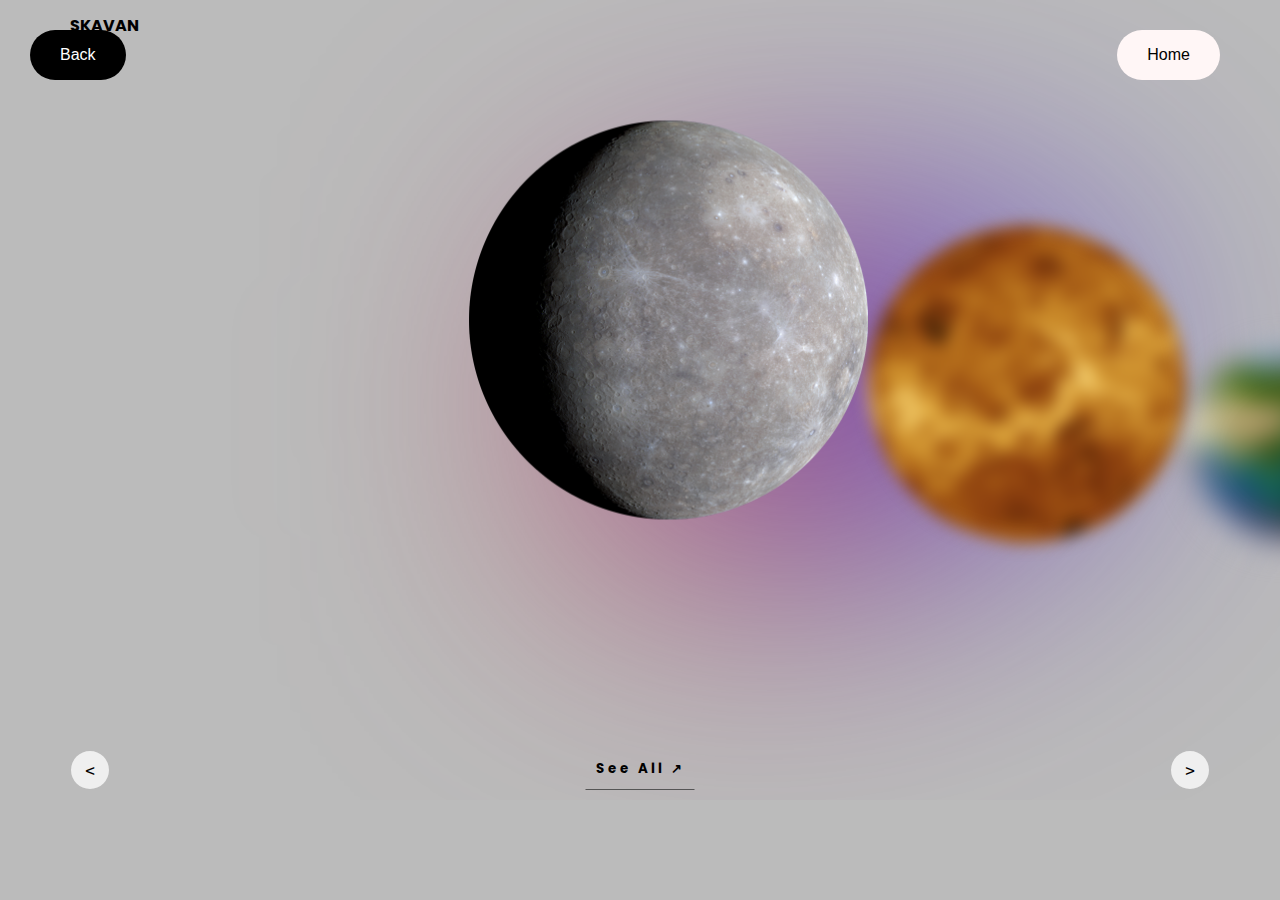
<file: index.html>
<!DOCTYPE html>
<html lang="en">
<head>
    <meta charset="UTF-8">
    <meta name="viewport" content="width=device-width, initial-scale=1.0">
    <title>Document</title>
    <link rel="stylesheet" href="index.css">
</head>
<body>
    
<header>
    <div class="logo">SKAVAN</div>
    
</header>
    <div class="carousel">
        <div class="list">
            <div class="item">
                <img src="Planet_image/pluto.png">
                <div class="introduce">
                    <div class="title">DWARF PLANET</div>
                    <div class="topic">PLUTO</div>
                    <div class="des">
                        Pluto, once considered the ninth and most distant planet from the sun, is now the largest known dwarf planet in the solar systm.
                    </div>
                    <button class="seeMore">SEE MORE &#8599</button>
                </div>
                <div class="detail">
                    <div class="title">PLUTO</div>
                    <div class="des">
                        Pluto, once the ninth planet, is now classified as a dwarf planet. This icy world, smaller than Earth’s Moon, orbits the Sun in the distant Kuiper Belt. Its surface is a frozen landscape, and it has a thin atmosphere that can freeze and fall as snow. ❄️🔭
                    </div>
                    <div class="specifications">
                        <div>
                            <p>Diameter</p>
                            <p>Approx. 2,377 Km</p>
                        </div>
                        <div>
                            <p>Distance from Sun</p>
                            <p>5.9 billion Km</p>
                        </div>
                        <div>
                            <p>Gravity</p>
                            <p>0.62 m/s²</p>
                        </div>
                        <div>
                            <p>Orbital Period</p>
                            <p>248 Earth Years</p>
                        </div>
                        <div>
                            <p>Natural Moons</p>
                            <p>5</p>
                        </div>
                    </div>
                 
                </div>
            </div>

            <div class="item">
                <img src="Planet_image/mercury.png">
                <div class="introduce">
                    <div class="title">PLANET</div>
                    <div class="topic">MERCURY</div>
                    <div class="des">
                        The closest planet to the sun. It circles the sun faster than all the other planets, which is why Romans named it after their swift-footed messenger god.
                    </div>
                    <button class="seeMore">SEE MORE &#8599</button>
                </div>
                <div class="detail">
                    <div class="title">MERCURY</div>
                    <div class="des">
                        Mercury, the smallest planet in our solar system, is a rocky world closest to the Sun. Despite its proximity, it’s not the hottest planet. Its surface is marked by craters, and it has extreme temperature variations, from scorching days to freezing nights. Mercury has no moons or rings. 🌌
                    </div>
                    <div class="specifications">
                        <div>
                            <p>Diameter</p>
                            <p>Approx. 4,880 Km</p>
                        </div>
                        <div>
                            <p>Distance from Sun</p>
                            <p>57.9 Million Km</p>
                        </div>
                        <div>
                            <p>Gravity</p>
                            <p>3.7 m/s²</p>
                        </div>
                        <div>
                            <p>Orbital Period</p>
                            <p>88 Earth Days</p>
                        </div>
                        <div>
                            <p>Natural Moons</p>
                            <p>None</p>
                        </div>
                        <div>
                            <p>Indian Name</p>
                            <p>Budh</p>
                        </div>
                    </div>
                 
                </div>
            </div>  

            <div class="item">
                <img src="Planet_image/venus.png">
                <div class="introduce">
                    <div class="title">PLANET</div>
                    <div class="topic">VENUS</div>
                    <div class="des">
                        Named for the Roman goddess of love and beauty. In ancient times, Venus was often thought to be two different stars, the evening star and the morning star.
                    </div>
                    <button class="seeMore">SEE MORE &#8599</button>
                </div>
                <div class="detail">
                    <div class="title">VENUS</div>
                    <div class="des">
                        Venus, Earth’s fiery twin, dazzles as the brightest planet in our sky. Its thick, toxic atmosphere traps heat, making it the hottest planet. With surface temperatures hot enough to melt lead, Venus is a world of volcanic landscapes and perpetual clouds, shrouded in mystery and extreme conditions. 🌟🔥
                    </div>
                    <div class="specifications">
                        <div>
                            <p>Diameter</p>
                            <p>Approx. 12,104 Km</p>
                        </div>
                        <div>
                            <p>Distance from Sun</p>
                            <p>108 Million Km</p>
                        </div>
                        <div>
                            <p>Gravity</p>
                            <p>8.87 m/s²</p>
                        </div>
                        <div>
                            <p>Orbital Period</p>
                            <p>225 Earth Days</p>
                        </div>
                        <div>
                            <p>Natural Moons</p>
                            <p>None</p>
                        </div>
                        <div>
                            <p>Indian Name</p>
                            <p>Shukra</p>
                        </div>
                    </div>
                 
                </div>
            </div>

            <div class="item">
                <img src="Planet_image/earth.png">
                <div class="introduce">
                    <div class="title">PLANET</div>
                    <div class="topic">EARTH</div>
                    <div class="des">
                        Earth, our home. It is the only planet known to have an atmosphere containing free oxygen, oceans of liquid water on its surface, and, of course, life.
                    </div>
                    <button class="seeMore">SEE MORE &#8599</button>
                </div>
                <div class="detail">
                    <div class="title">EARTH</div>
                    <div class="des">
                        Imagine Earth as a cosmic oasis, a blue gem floating in the vastness of space. It’s a planet where water dances in rivers and oceans, air whispers through forests, and life thrives in countless forms. Earth is our shared home, a cradle of biodiversity and wonder. 🌍✨
                    </div>
                    <div class="specifications">
                        <div>
                            <p>Diameter</p>
                            <p>Approx. 12,742 Km</p>
                        </div>
                        <div>
                            <p>Distance from Sun</p>
                            <p>149.6 Million Km</p>
                        </div>
                        <div>
                            <p>Gravity</p>
                            <p>9.8 m/s²</p>
                        </div>
                        <div>
                            <p>Orbital Period</p>
                            <p>365.25 Days</p>
                        </div>
                        <div>
                            <p>Natural Moons</p>
                            <p>1</p>
                        </div>
                        <div>
                            <p>Indian Name</p>
                            <p>Prithvi</p>
                        </div>
                    </div>
                 
                </div>
            </div>

            <div class="item">
                <img src="Planet_image/mars.png">
                <div class="introduce">
                    <div class="title">PLANET</div>
                    <div class="topic">MARS</div>
                    <div class="des">
                        Fourth planet from the Sun and the second smallest planet in the solar systm. Named after the Roman god of war often described as the “Red Planet”.
                    </div>
                    <button class="seeMore">SEE MORE &#8599</button>
                </div>
                <div class="detail">
                    <div class="title">MARS</div>
                    <div class="des">
                        Mars, the Red Planet, captivates with its rusty hue and intriguing history. Once warmer and wetter, it now boasts a barren landscape with towering volcanoes and deep canyons. Mars’ thin atmosphere and extreme temperatures challenge exploration, yet it remains a prime candidate for future human missions. 🔴🚀
                    </div>
                    <div class="specifications">
                        <div>
                            <p>Diameter</p>
                            <p>Approx. 6,779 Km</p>
                        </div>
                        <div>
                            <p>Distance from Sun</p>
                            <p>227.9 Million Km</p>
                        </div>
                        <div>
                            <p>Gravity</p>
                            <p>3.71 m/s²</p>
                        </div>
                        <div>
                            <p>Orbital Period</p>
                            <p>687 Earth Days</p>
                        </div>
                        <div>
                            <p>Natural Moons</p>
                            <p>2</p>
                        </div>
                        <div>
                            <p>Indian Name</p>
                            <p>Mangal</p>
                        </div>
                    </div>
                 
                </div>
            </div>

            <div class="item">
                <img src="Planet_image/jupiter.png">
                <div class="introduce">
                    <div class="title">PLANET</div>
                    <div class="topic">JUPITER</div>
                    <div class="des">
                        Jupiter is the largest planet in the solar systm. Fittingly, it was named after the king of the gods in Roman mythology.
                    </div>
                    <button class="seeMore">SEE MORE &#8599</button>
                </div>
                <div class="detail">
                    <div class="title">JUPITER</div>
                    <div class="des">
                        Jupiter, the giant of our solar system, is a swirling mass of gas and storms. Its Great Red Spot, a colossal storm, has raged for centuries. With over 75 moons and a powerful magnetic field, Jupiter’s immense size and dynamic atmosphere make it a fascinating celestial wonder. 🌌🌀
                    </div>
                    <div class="specifications">
                        <div>
                            <p>Diameter</p>
                            <p>Approx. 142,984 Km</p>
                        </div>
                        <div>
                            <p>Distance from Sun</p>
                            <p>778 Million Km</p>
                        </div>
                        <div>
                            <p>Gravity</p>
                            <p>24.79 m/s²</p>
                        </div>
                        <div>
                            <p>Orbital Period</p>
                            <p>11.86 Earth Years</p>
                        </div>
                        <div>
                            <p>Natural Moons</p>
                            <p>95</p>
                        </div>
                        <div>
                            <p>Indian Name</p>
                            <p>Brihaspati</p>
                        </div>
                    </div>
                 
                </div>
            </div>
            <div class="item">
                <img src="Planet_image/saturn.png">
                <div class="introduce">
                    <div class="title">PLANET</div>
                    <div class="topic">SATURN</div>
                    <div class="des">
                        Saturn is the sixth planet from the sun and the second largest planet in the solar systm. Saturn was the Roman name for Cronus, the lord of the Titans.
                    </div>
                    <button class="seeMore">SEE MORE &#8599</button>
                </div>
                <div class="detail">
                    <div class="title">SATURN</div>
                    <div class="des">
                        Saturn, the “Jewel of the Solar System,” mesmerizes with its stunning rings made of ice and rock. This gas giant, second in size only to Jupiter, has over 80 moons. Its rapid rotation flattens its poles, creating a unique shape. Saturn’s beauty and mystery continue to captivate astronomers. 🌌💫
                    </div>
                    <div class="specifications">
                        <div>
                            <p>Diameter</p>
                            <p>Approx. 120,500 Km</p>
                        </div>
                        <div>
                            <p>Distance from Sun</p>
                            <p>1.4 Billion Km</p>
                        </div>
                        <div>
                            <p>Gravity</p>
                            <p>10.44 m/s²</p>
                        </div>
                        <div>
                            <p>Orbital Period</p>
                            <p>29.4 Earth Years</p>
                        </div>
                        <div>
                            <p>Natural Moons</p>
                            <p>146</p>
                        </div>
                    </div>
                 
                </div>
            </div>
            <div class="item">
                <img src="Planet_image/uranus.png">
                <div class="introduce">
                    <div class="title">PLANET</div>
                    <div class="topic">URANUS</div>
                    <div class="des">
                        The first planet to be discovered by scientists. The planet is notable for its dramatic tilt, which causes its axis to point nearly directly at the sun.
                    </div>
                    <button class="seeMore">SEE MORE &#8599</button>
                </div>
                <div class="detail">
                    <div class="title">URANUS</div>
                    <div class="des">
                        Uranus, the tilted ice giant, spins on its side, creating extreme seasonal variations. Its blue-green hue comes from methane in its atmosphere. With faint rings and 27 moons, Uranus remains a mysterious world, largely unexplored since Voyager 2’s flyby in 1986. Its unique tilt and cold climate intrigue astronomers. 🌌🔭
                    </div>
                    <div class="specifications">
                        <div>
                            <p>Diameter</p>
                            <p>Approx. 50,724 Km</p>
                        </div>
                        <div>
                            <p>Distance from Sun</p>
                            <p>2.9 Billion Km</p>
                        </div>
                        <div>
                            <p>Gravity</p>
                            <p>8.69 m/s²</p>
                        </div>
                        <div>
                            <p>Orbital Period</p>
                            <p>84 Earth Years</p>
                        </div>
                        <div>
                            <p>Natural Moons</p>
                            <p>27</p>
                        </div>
                    </div>
                 
                </div>
            </div>
            <div class="item">
                <img src="Planet_image/neptune.png">
                <div class="introduce">
                    <div class="title">PLANET</div>
                    <div class="topic">NEPTUNE</div>
                    <div class="des">
                        Neptune, the distant blue giant, is cold, windy, and mysterious, with supersonic winds and a deep blue atmosphere. 
                    </div>
                    <button class="seeMore">SEE MORE &#8599</button>
                </div>
                <div class="detail">
                    <div class="title">NEPTUNE</div>
                    <div class="des">
                        Neptune, the enigmatic blue giant, dances on the edge of our solar system. Its deep azure hues hide fierce winds and swirling storms, creating a mesmerizing, otherworldly spectacle. This distant planet, with its supersonic winds and icy atmosphere, remains a captivating mystery in the cosmic ballet. 🌌🔵
                    </div>
                    <div class="specifications">
                        <div>
                            <p>Diameter</p>
                            <p>Approx. 49,528 Km</p>
                        </div>
                        <div>
                            <p>Distance from Sun</p>
                            <p>4.5 Billion Km</p>
                        </div>
                        <div>
                            <p>Gravity</p>
                            <p>11.15 m/s²</p>
                        </div>
                        <div>
                            <p>Orbital Period</p>
                            <p>165 Earth Years</p>
                        </div>
                        <div>
                            <p>Natural Moons</p>
                            <p>14</p>
                        </div>
                    </div>
                 
                </div>
            </div>
        </div>
        <div class="arrows">
            <button id="prev"><</button>
            <button id="next">></button>
            <button id="back">See All  &#8599</button>
        </div>
    </div>



    <script src="app.js"></script>
</body>
</html>
<a href="main.html"><button class="help-btn">Home</button></a>
<a href="html/system.html"><button class="back-btn">Back</button></a>
</file>
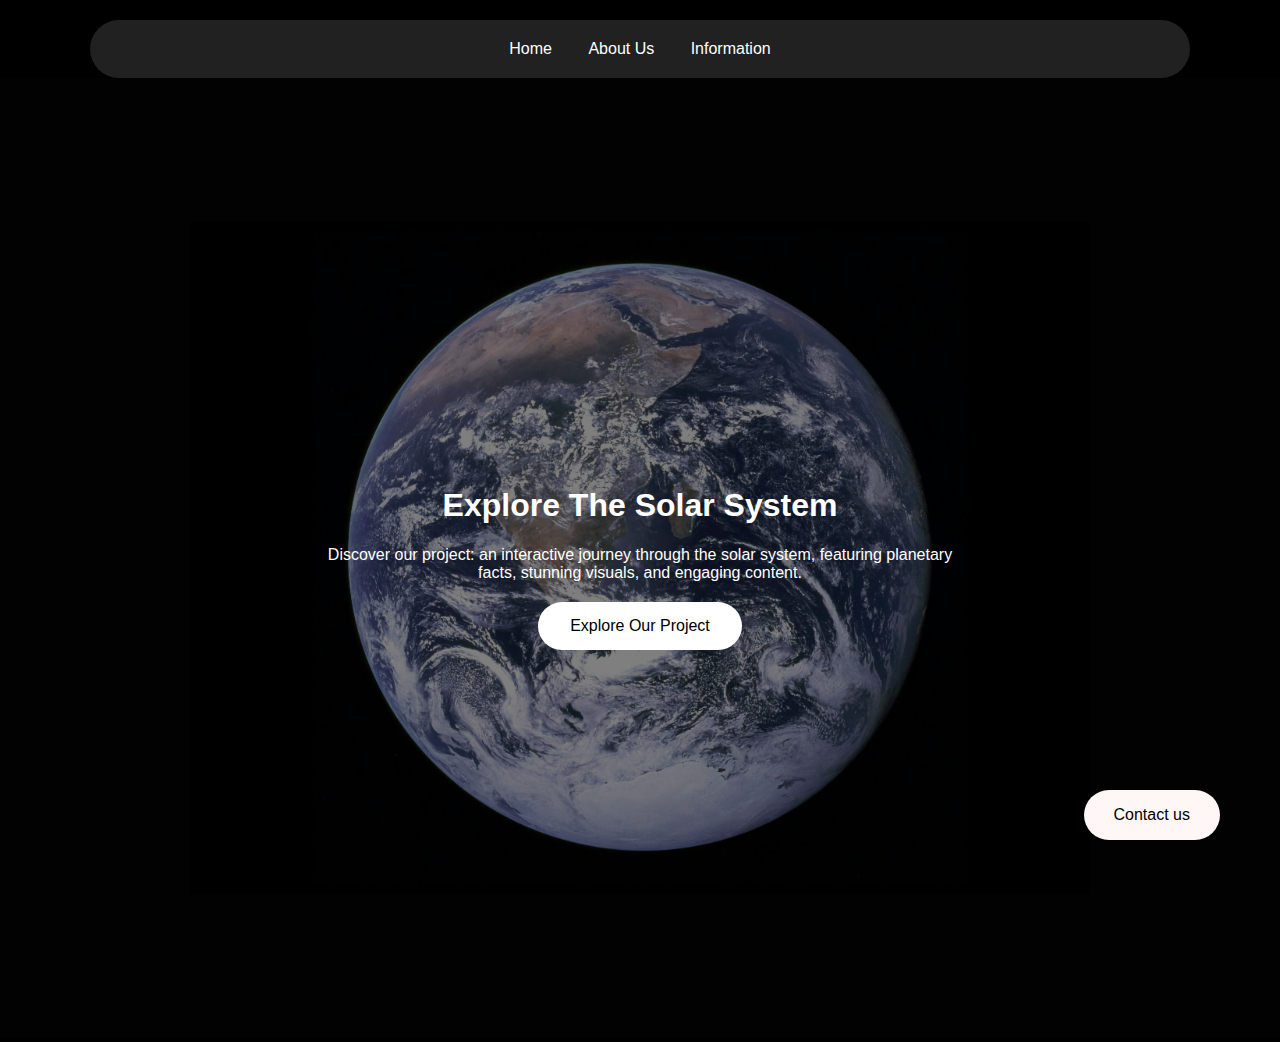
<file: main.html>
<!DOCTYPE html>
<html lang="en">
<head>
    <meta charset="UTF-8">
    <meta name="viewport" content="width=device-width, initial-scale=1.0">
    <title>Document</title>
    <link rel="stylesheet" href="main.css">
</head>
<body>
    <header>
        <nav>
            <ul>
                <li><a href="">Home</a></li>
                <li><a href="about_us.html">About Us</a></li>
                <li><a href="index.html">Information</a></li>
            </ul>
        </nav>
    </header>
    <div class="bg">
        <img src="Images/earthmain.jpg" alt="" class="bg-img">
        <div class="content">
            <h1>Explore The Solar System</h1>
            <p>Discover our project: an interactive journey through the solar system, featuring planetary facts, stunning visuals, and engaging content.</p>
            <a href="html/system.html"><button class="btn">Explore Our Project</button></a>
        </div>
    </div>
</body>
</html>

<a href="mailto:virgupta.co23d2@scet.ac.in"><button class="help-btn">Contact us</button></a>
</file>
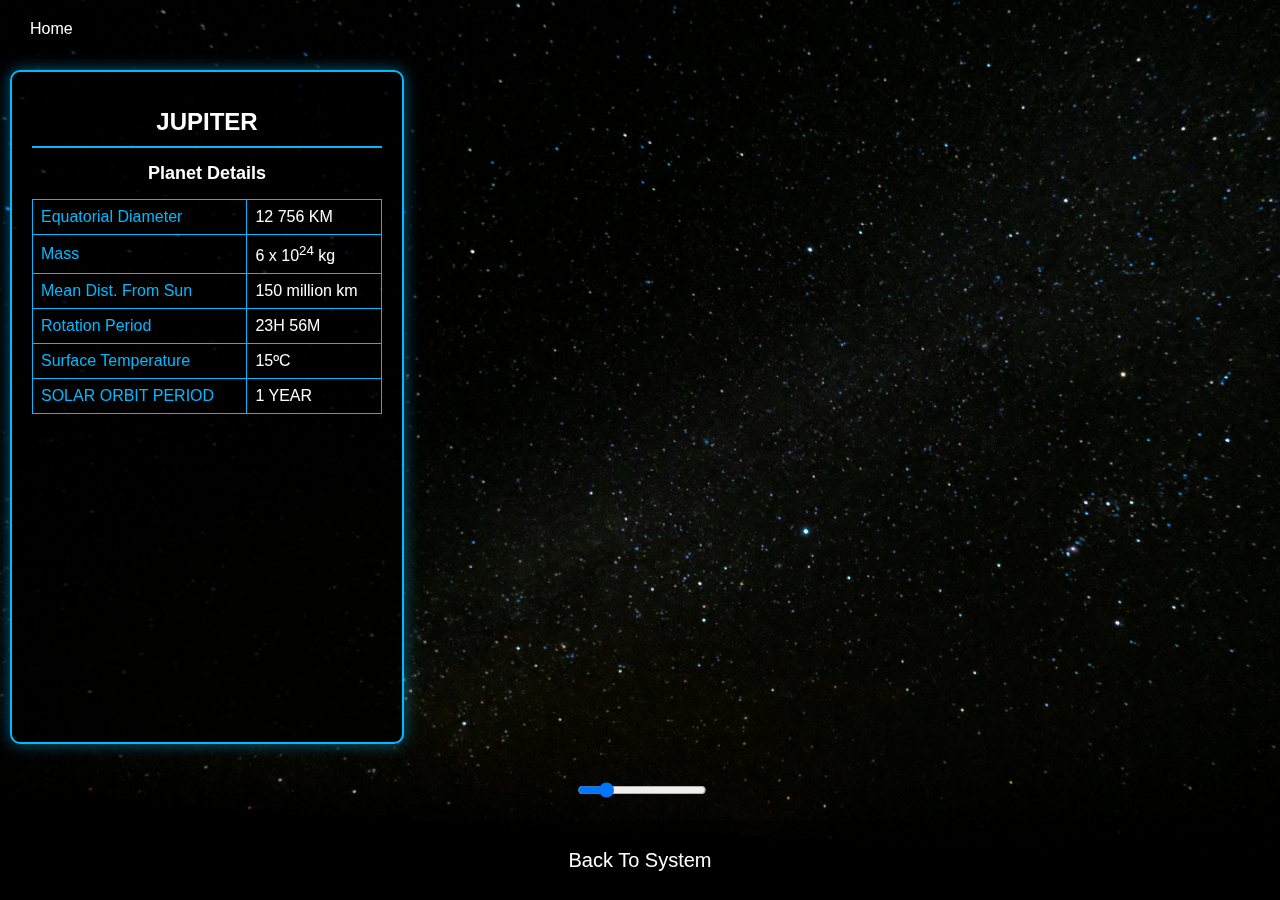
<file: html/earth.html>
<!DOCTYPE html>
<html lang="en">

<head>
    <meta charset="UTF-8">
    <meta name="viewport" content="width=device-width, initial-scale=1.0">
    <title>Solar System Model</title>
    <style>
        html,
        body {
            margin: 0;
            padding: 0;
            height: 100%;
            width: 100%;
            background: url('../models/stars.jpg') no-repeat center center fixed;
            background-size: cover;
        }

        #container3D {
            position: absolute;
            top: 0;
            left: 0;
            width: 100%;
            height: 100%;
        }

        /* Futuristic card style */
        .card {
            position: fixed;
            top: 70px;
            /* Set below the Home button */
            left: 10px;
            /* Align to the left of the screen */
            width: 350px;
            background-color: rgba(0, 0, 0, 0.8);
            border: 2px solid #00baff;
            padding: 20px;
            border-radius: 10px;
            box-shadow: 0 0 15px rgba(0, 186, 255, 0.5);
            font-family: 'Arial', sans-serif;
            color: #fff;
            text-align: center;
            z-index: 99;
            height: 70%;
        }

        .card h1 {
            font-size: 24px;
            margin-bottom: 10px;
            border-bottom: 2px solid #00baff;
            padding-bottom: 10px;
            text-transform: uppercase;
        }

        .card h2 {
            font-size: 18px;
            margin-bottom: 15px;
        }

        .card table {
            width: 100%;
            border-collapse: collapse;
            margin-top: 10px;
        }

        .card table td {
            border: 1px solid #00baff;
            padding: 8px;
            text-align: left;
        }

        .card table td:first-child {
            color: #00baff;
        }

        /* Planet panel style */
        #planet-panel {
            position: fixed;
            bottom: 0;
            width: 100%;
            height: 80px;
            background-color: rgba(0, 0, 0, 0.5);
            display: flex;
            justify-content: center;
            align-items: center;
        }

        .planet-button {
            color: white;
            margin: 0 10px;
            background: transparent;
            border: none;
            cursor: pointer;
            font-size: 20px;
        }

        .open {
            transform: translateY(-80px);
            /* Example toggle behavior */
        }

        input[type="range"] {
            position: fixed;
            bottom: 100px;
            left: 50%;
            transform: translateX(-50%);
        }

        /* Home button styling */
        #toggle-panel {
            position: fixed;
            top: 10px;
            left: 10px;
            padding: 10px 20px;
            background-color: rgba(0, 0, 0, 0.7);
            color: white;
            border: none;
            border-radius: 5px;
            cursor: pointer;
            font-size: 16px;
            transition: background-color 0.3s ease, color 0.3s ease;
            /* Add transition */
        }

        #toggle-panel:hover {
            background-color: rgba(255, 255, 255, 0.8);
            color: black;
        }

        /* Modal styling */
        #modal {
            display: none;
            position: fixed;
            top: 50%;
            left: 50%;
            transform: translate(-50%, -50%);
            background-color: rgba(0, 0, 0, 0.8);
            padding: 20px;
            border-radius: 8px;
            z-index: 100;
        }

        #modal-image {
            width: 100%;
            height: auto;
        }
    </style>
</head>

<body>

    <div id="container3D"></div>

    <!-- Home button in top-left -->
    <a href="../index.html"><button id="toggle-panel">Home</button></a>

    <!-- Card with planetary details -->
    <div class="card">
        <h1>Jupiter</h1>
        <h2>Planet Details</h2>


        <table>
            <tr>
                <td>Equatorial Diameter</td>
                <td>12 756 KM</td>
            </tr>
            <tr>
                <td>Mass</td>
                <td>6 x 10<sup>24</sup> kg</td>
            </tr>
            <tr>
                <td>Mean Dist. From Sun</td>
                <td>150 million km</td>
            </tr>
            <tr>
                <td>Rotation Period</td>
                <td>23H 56M</td>
            </tr>
            <tr>
                <td>Surface Temperature</td>
                <td>15ºC</td>
            </tr>
            <tr>
                <td>SOLAR ORBIT PERIOD</td>
                <td>1 YEAR</td>
            </tr>
        </table>
    </div>

    <div id="planet-panel" class="slider-panel">
        <a href="system.html"><button class="planet-button" data-planet="mercury">Back To System</button></a>
    </div>

    <!-- <div id="modal">
        <span id="close-modal">&times;</span>
        <img id="modal-image" src="Images/earth.jpg" alt="Planet Image" />
    </div> -->

    <!-- Speed slider -->
    <input id="speedRange" type="range" min="0.1" max="5" step="0.1" value="1" />

    <script src="../js/earth.js" type="module"></script>
</body>

</html>
</file>
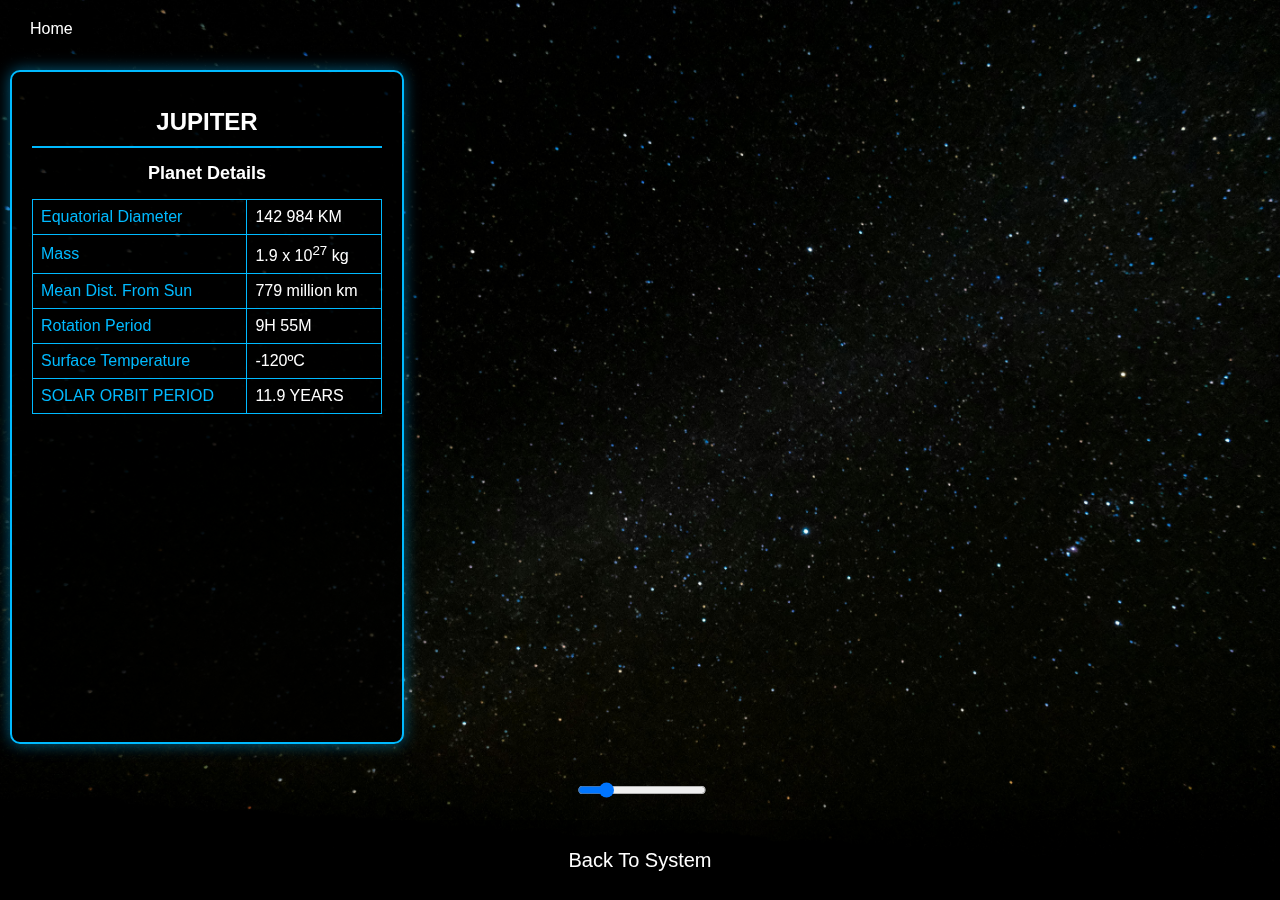
<file: html/jupiter.html>
<!DOCTYPE html>
<html lang="en">

<head>
    <meta charset="UTF-8">
    <meta name="viewport" content="width=device-width, initial-scale=1.0">
    <title>Solar System Model</title>
    <style>
        html,
        body {
            margin: 0;
            padding: 0;
            height: 100%;
            width: 100%;
            background: url('../models/stars.jpg') no-repeat center center fixed;
            background-size: cover;
        }

        #container3D {
            position: absolute;
            top: 0;
            left: 0;
            width: 100%;
            height: 100%;
        }

        /* Futuristic card style */
        .card {
            position: fixed;
            top: 70px;
            /* Set below the Home button */
            left: 10px;
            /* Align to the left of the screen */
            width: 350px;
            background-color: rgba(0, 0, 0, 0.8);
            border: 2px solid #00baff;
            padding: 20px;
            border-radius: 10px;
            box-shadow: 0 0 15px rgba(0, 186, 255, 0.5);
            font-family: 'Arial', sans-serif;
            color: #fff;
            text-align: center;
            z-index: 99;
            height: 70%;
        }

        .card h1 {
            font-size: 24px;
            margin-bottom: 10px;
            border-bottom: 2px solid #00baff;
            padding-bottom: 10px;
            text-transform: uppercase;
        }

        .card h2 {
            font-size: 18px;
            margin-bottom: 15px;
        }

        .card table {
            width: 100%;
            border-collapse: collapse;
            margin-top: 10px;
        }

        .card table td {
            border: 1px solid #00baff;
            padding: 8px;
            text-align: left;
        }

        .card table td:first-child {
            color: #00baff;
        }

        /* Planet panel style */
        #planet-panel {
            position: fixed;
            bottom: 0;
            width: 100%;
            height: 80px;
            background-color: rgba(0, 0, 0, 0.5);
            display: flex;
            justify-content: center;
            align-items: center;
        }

        .planet-button {
            color: white;
            margin: 0 10px;
            background: transparent;
            border: none;
            cursor: pointer;
            font-size: 20px;
        }

        .open {
            transform: translateY(-80px);
            /* Example toggle behavior */
        }

        input[type="range"] {
            position: fixed;
            bottom: 100px;
            left: 50%;
            transform: translateX(-50%);
        }

        /* Home button styling */
        #toggle-panel {
            position: fixed;
            top: 10px;
            left: 10px;
            padding: 10px 20px;
            background-color: rgba(0, 0, 0, 0.7);
            color: white;
            border: none;
            border-radius: 5px;
            cursor: pointer;
            font-size: 16px;
            transition: background-color 0.3s ease, color 0.3s ease;
            /* Add transition */
        }

        #toggle-panel:hover {
            background-color: rgba(255, 255, 255, 0.8);
            color: black;
        }

        /* Modal styling */
        #modal {
            display: none;
            position: fixed;
            top: 50%;
            left: 50%;
            transform: translate(-50%, -50%);
            background-color: rgba(0, 0, 0, 0.8);
            padding: 20px;
            border-radius: 8px;
            z-index: 100;
        }

        #modal-image {
            width: 100%;
            height: auto;
        }
    </style>
</head>

<body>

    <div id="container3D"></div>

    <!-- Home button in top-left -->
    <a href="../index.html"><button id="toggle-panel">Home</button></a>

    <!-- Card with planetary details -->
    <div class="card">
        <h1>Jupiter</h1>
        <h2>Planet Details</h2>


        <table>
            <tr>
                <td>Equatorial Diameter</td>
                <td>142 984 KM</td>
            </tr>
            <tr>
                <td>Mass</td>
                <td>1.9 x 10<sup>27</sup> kg</td>
            </tr>
            <tr>
                <td>Mean Dist. From Sun</td>
                <td>779 million km</td>
            </tr>
            <tr>
                <td>Rotation Period</td>
                <td>9H 55M</td>
            </tr>
            <tr>
                <td>Surface Temperature</td>
                <td>-120ºC</td>
            </tr>
            <tr>
                <td>SOLAR ORBIT PERIOD</td>
                <td>11.9 YEARS</td>
            </tr>
        </table>
    </div>

    <div id="planet-panel" class="slider-panel">
        <a href="system.html"><button class="planet-button" data-planet="mercury">Back To System</button></a>
    </div>

    <!-- <div id="modal">
        <span id="close-modal">&times;</span>
        <img id="modal-image" src="Images/earth.jpg" alt="Planet Image" />
    </div> -->

    <!-- Speed slider -->
    <input id="speedRange" type="range" min="0.1" max="5" step="0.1" value="1" />

    <script src="../js/jupiter.js" type="module"></script>
</body>

</html>
</file>
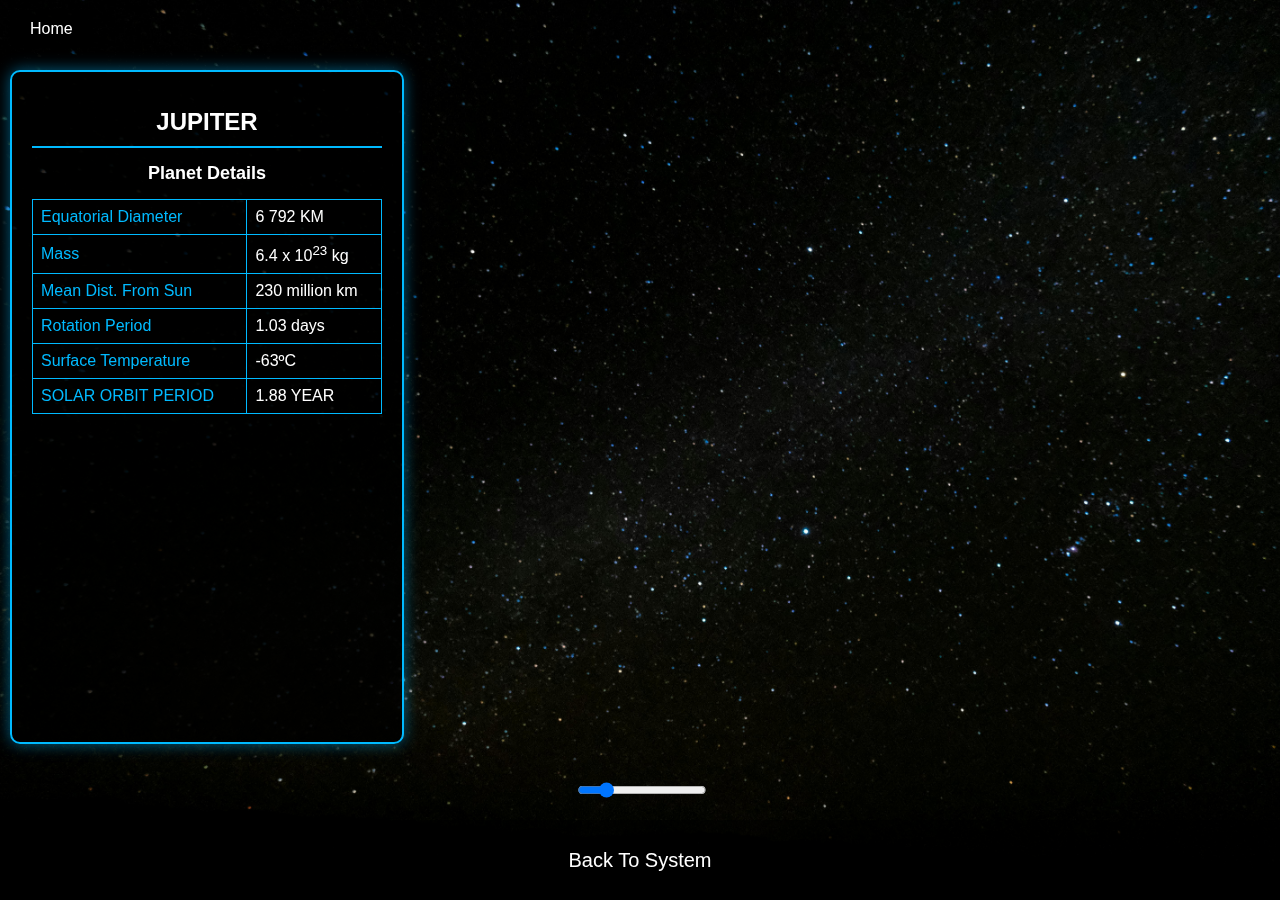
<file: html/mars.html>
<!DOCTYPE html>
<html lang="en">

<head>
    <meta charset="UTF-8">
    <meta name="viewport" content="width=device-width, initial-scale=1.0">
    <title>Solar System Model</title>
    <style>
        html,
        body {
            margin: 0;
            padding: 0;
            height: 100%;
            width: 100%;
            background: url('../models/stars.jpg') no-repeat center center fixed;
            background-size: cover;
        }

        #container3D {
            position: absolute;
            top: 0;
            left: 0;
            width: 100%;
            height: 100%;
        }

        /* Futuristic card style */
        .card {
            position: fixed;
            top: 70px;
            /* Set below the Home button */
            left: 10px;
            /* Align to the left of the screen */
            width: 350px;
            background-color: rgba(0, 0, 0, 0.8);
            border: 2px solid #00baff;
            padding: 20px;
            border-radius: 10px;
            box-shadow: 0 0 15px rgba(0, 186, 255, 0.5);
            font-family: 'Arial', sans-serif;
            color: #fff;
            text-align: center;
            z-index: 99;
            height: 70%;
        }

        .card h1 {
            font-size: 24px;
            margin-bottom: 10px;
            border-bottom: 2px solid #00baff;
            padding-bottom: 10px;
            text-transform: uppercase;
        }

        .card h2 {
            font-size: 18px;
            margin-bottom: 15px;
        }

        .card table {
            width: 100%;
            border-collapse: collapse;
            margin-top: 10px;
        }

        .card table td {
            border: 1px solid #00baff;
            padding: 8px;
            text-align: left;
        }

        .card table td:first-child {
            color: #00baff;
        }

        /* Planet panel style */
        #planet-panel {
            position: fixed;
            bottom: 0;
            width: 100%;
            height: 80px;
            background-color: rgba(0, 0, 0, 0.5);
            display: flex;
            justify-content: center;
            align-items: center;
        }

        .planet-button {
            color: white;
            margin: 0 10px;
            background: transparent;
            border: none;
            cursor: pointer;
            font-size: 20px;
        }

        .open {
            transform: translateY(-80px);
            /* Example toggle behavior */
        }

        input[type="range"] {
            position: fixed;
            bottom: 100px;
            left: 50%;
            transform: translateX(-50%);
        }

        /* Home button styling */
        #toggle-panel {
            position: fixed;
            top: 10px;
            left: 10px;
            padding: 10px 20px;
            background-color: rgba(0, 0, 0, 0.7);
            color: white;
            border: none;
            border-radius: 5px;
            cursor: pointer;
            font-size: 16px;
            transition: background-color 0.3s ease, color 0.3s ease;
            /* Add transition */
        }

        #toggle-panel:hover {
            background-color: rgba(255, 255, 255, 0.8);
            color: black;
        }

        /* Modal styling */
        #modal {
            display: none;
            position: fixed;
            top: 50%;
            left: 50%;
            transform: translate(-50%, -50%);
            background-color: rgba(0, 0, 0, 0.8);
            padding: 20px;
            border-radius: 8px;
            z-index: 100;
        }

        #modal-image {
            width: 100%;
            height: auto;
        }
    </style>
</head>

<body>

    <div id="container3D"></div>

    <!-- Home button in top-left -->
    <a href="../index.html"><button id="toggle-panel">Home</button></a>

    <!-- Card with planetary details -->
    <div class="card">
        <h1>Jupiter</h1>
        <h2>Planet Details</h2>


        <table>
            <tr>
                <td>Equatorial Diameter</td>
                <td>6 792 KM</td>
            </tr>
            <tr>
                <td>Mass</td>
                <td>6.4 x 10<sup>23</sup> kg</td>
            </tr>
            <tr>
                <td>Mean Dist. From Sun</td>
                <td>230 million km</td>
            </tr>
            <tr>
                <td>Rotation Period</td>
                <td>1.03 days</td>
            </tr>
            <tr>
                <td>Surface Temperature</td>
                <td>-63ºC</td>
            </tr>
            <tr>
                <td>SOLAR ORBIT PERIOD</td>
                <td>1.88 YEAR</td>
            </tr>
        </table>
    </div>

    <div id="planet-panel" class="slider-panel">
        <a href="system.html"><button class="planet-button" data-planet="mercury">Back To System</button></a>
    </div>

    <!-- <div id="modal">
        <span id="close-modal">&times;</span>
        <img id="modal-image" src="Images/earth.jpg" alt="Planet Image" />
    </div> -->

    <!-- Speed slider -->
    <input id="speedRange" type="range" min="0.1" max="5" step="0.1" value="1" />

    <script src="../js/mars.js" type="module"></script>
</body>

</html>
</file>
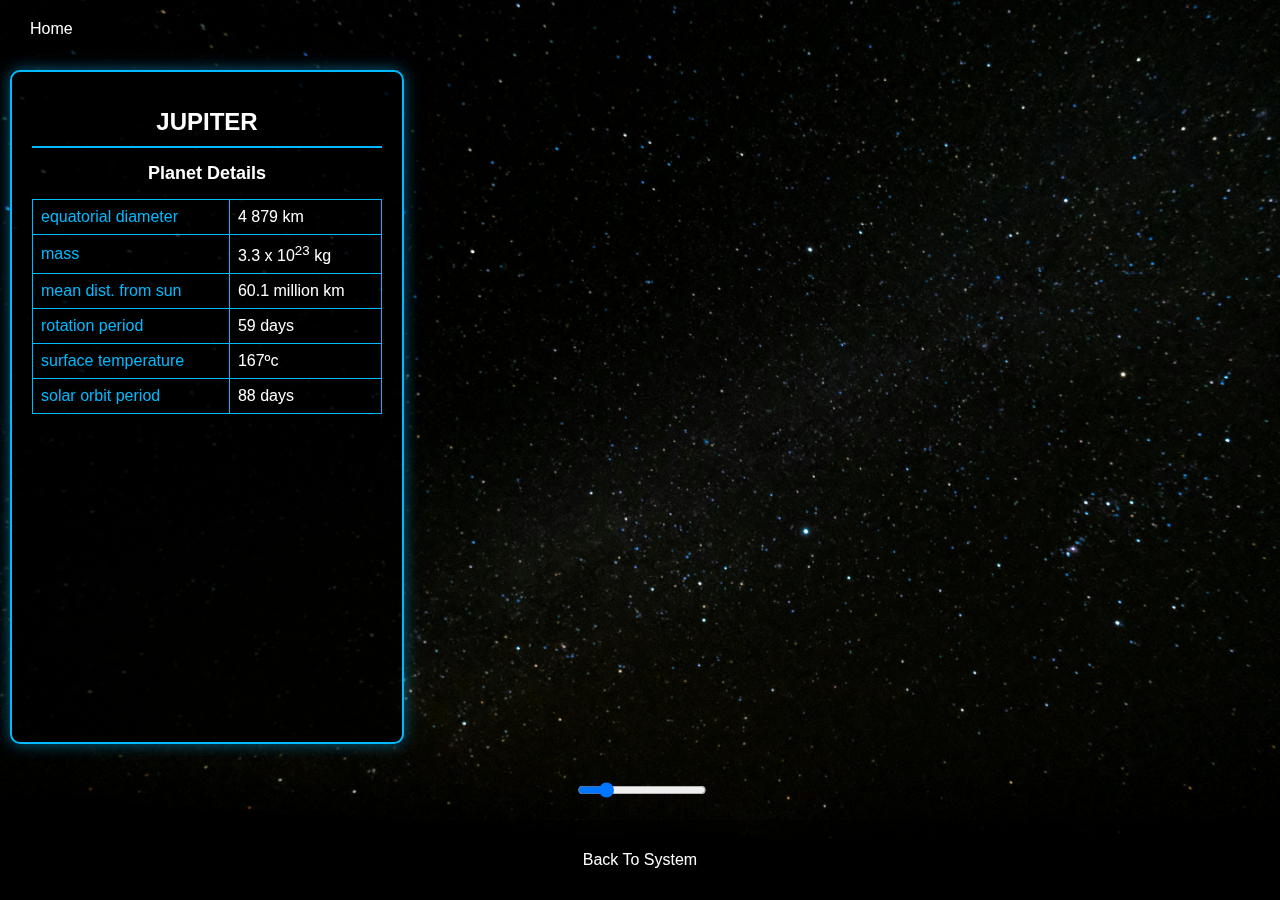
<file: html/mercury.html>
<!DOCTYPE html>
<html lang="en">

<head>
    <meta charset="UTF-8">
    <meta name="viewport" content="width=device-width, initial-scale=1.0">
    <title>Solar System Model</title>
    <style>
        html,
        body {
            margin: 0;
            padding: 0;
            height: 100%;
            width: 100%;
            background: url('../models/stars.jpg') no-repeat center center fixed;
            background-size: cover;
        }

        #container3D {
            position: absolute;
            top: 0;
            left: 0;
            width: 100%;
            height: 100%;
        }

        /* Futuristic card style */
        .card {
            position: fixed;
            top: 70px;
            /* Set below the Home button */
            left: 10px;
            /* Align to the left of the screen */
            width: 350px;
            background-color: rgba(0, 0, 0, 0.8);
            border: 2px solid #00baff;
            padding: 20px;
            border-radius: 10px;
            box-shadow: 0 0 15px rgba(0, 186, 255, 0.5);
            font-family: 'Arial', sans-serif;
            color: #fff;
            text-align: center;
            z-index: 99;
            height: 70%;
        }

        .card h1 {
            font-size: 24px;
            margin-bottom: 10px;
            border-bottom: 2px solid #00baff;
            padding-bottom: 10px;
            text-transform: uppercase;
        }

        .card h2 {
            font-size: 18px;
            margin-bottom: 15px;
        }

        .card table {
            width: 100%;
            border-collapse: collapse;
            margin-top: 10px;
        }

        .card table td {
            border: 1px solid #00baff;
            padding: 8px;
            text-align: left;
        }

        .card table td:first-child {
            color: #00baff;
        }

        /* Planet panel style */
        #planet-panel {
            position: fixed;
            bottom: 0;
            width: 100%;
            height: 80px;
            background-color: rgba(0, 0, 0, 0.5);
            display: flex;
            justify-content: center;
            align-items: center;
        }

        .planet-button {
            color: white;
            margin: 0 10px;
            background: transparent;
            border: none;
            cursor: pointer;
            font-size: 20px;
        }

        .open {
            transform: translateY(-80px);
            /* Example toggle behavior */
        }

        input[type="range"] {
            position: fixed;
            bottom: 100px;
            left: 50%;
            transform: translateX(-50%);
        }

        /* Home button styling */
        #toggle-panel {
            position: fixed;
            top: 10px;
            left: 10px;
            padding: 10px 20px;
            background-color: rgba(0, 0, 0, 0.7);
            color: white;
            border: none;
            border-radius: 5px;
            cursor: pointer;
            font-size: 16px;
            transition: background-color 0.3s ease, color 0.3s ease;
            /* Add transition */
        }

        #toggle-panel:hover {
            background-color: rgba(255, 255, 255, 0.8);
            color: black;
        }


        #dtls {
            padding: 10px 20px;
            background-color: rgba(0, 0, 0, 0.7);
            color: white;
            border: none;
            border-radius: 5px;
            cursor: pointer;
            font-size: 16px;
            transition: background-color 0.3s ease, color 0.3s ease;
        }

        #dtls:hover {
            background-color: rgba(255, 255, 255, 0.8);
            color: black;
        }

        /* Modal styling */
        #modal {
            display: none;
            position: fixed;
            top: 50%;
            left: 50%;
            transform: translate(-50%, -50%);
            background-color: rgba(0, 0, 0, 0.8);
            padding: 20px;
            border-radius: 8px;
            z-index: 100;
        }

        #modal-image {
            width: 100%;
            height: auto;
        }

        td {
            text-transform: lowercase;
        }
    </style>
</head>

<body>

    <div id="container3D"></div>

    <!-- Home button in top-left -->
    <a href="../index.html"><button id="toggle-panel">Home</button></a>

    <!-- Card with planetary details -->
    <div class="card">
        <h1>Jupiter</h1>
        <h2>Planet Details</h2>

        <table>
            <tr>
                <td>Equatorial Diameter</td>
                <td>4 879 KM</td>
            </tr>
            <tr>
                <td>Mass</td>
                <td>3.3 x 10<sup>23</sup> kg</td>
            </tr>
            <tr>
                <td>Mean Dist. From Sun</td>
                <td> 60.1 million km</td>
            </tr>
            <tr>
                <td>Rotation Period</td>
                <td>59 days</td>
            </tr>
            <tr>
                <td>Surface Temperature</td>
                <td>167ºC</td>
            </tr>
            <tr>
                <td>SOLAR ORBIT PERIOD</td>
                <td>88 days</td>
            </tr>
        </table>

        <!-- Details button to redirect to the next page -->
        <!-- <a href="details.html">
            <button class="planet-button" id="dtls" style="margin-top: 15px;">Details</button>
        </a> -->

    </div>

    <div id="planet-panel" class="slider-panel">
        <a href="system.html"><button class="planet-button" id="dtls" data-planet="mercury">Back To System</button></a>
    </div>

    <!-- <div id="modal">
            <span id="close-modal">&times;</span>
            <img id="modal-image" src="Images/earth.jpg" alt="Planet Image" />
        </div> -->

    <!-- Speed slider -->
    <input id="speedRange" type="range" min="0.1" max="5" step="0.1" value="1" />

    <script src="../js/mercury.js" type="module"></script>
</body>

</html>
</file>
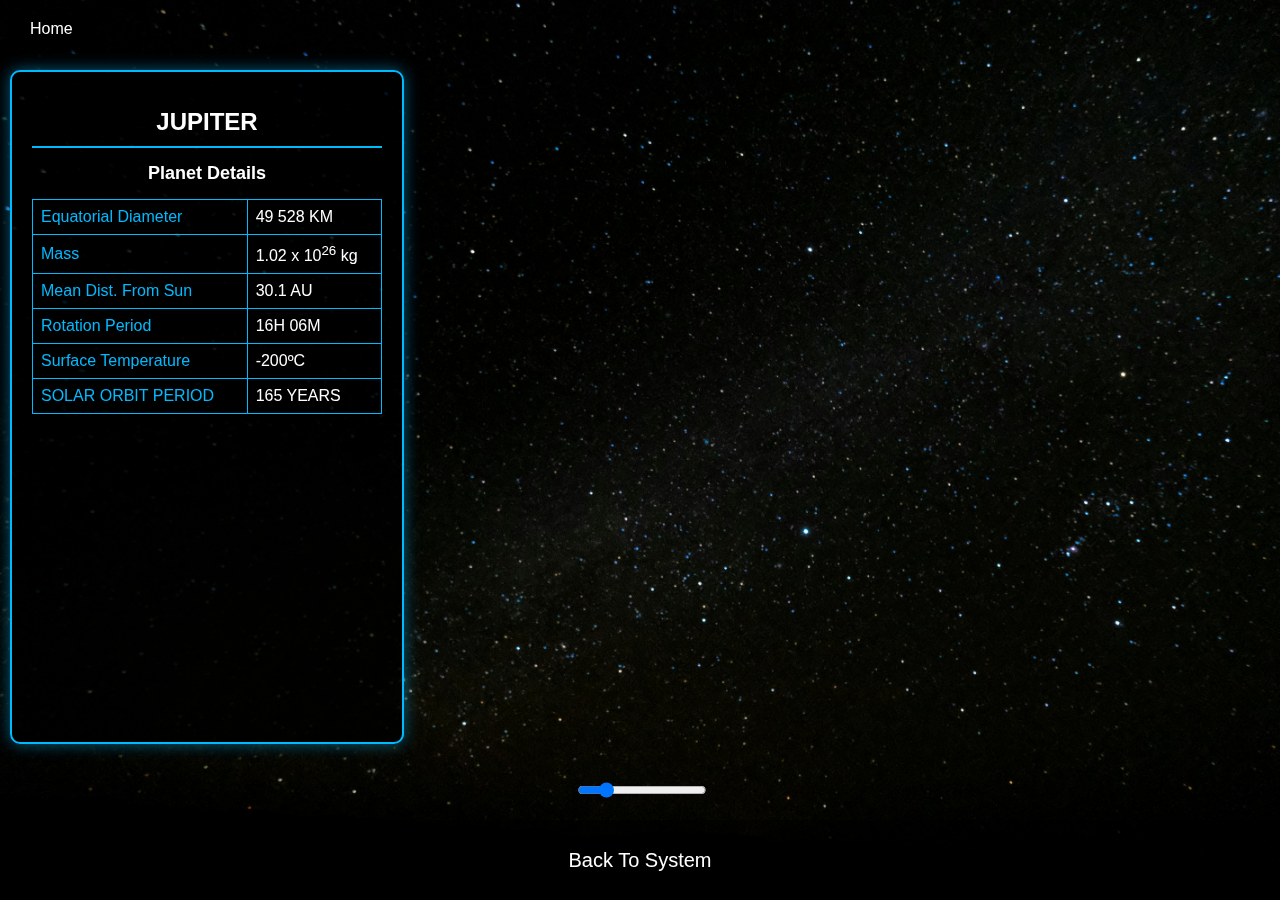
<file: html/neptune.html>
<!DOCTYPE html>
<html lang="en">

<head>
    <meta charset="UTF-8">
    <meta name="viewport" content="width=device-width, initial-scale=1.0">
    <title>Solar System Model</title>
    <style>
        html,
        body {
            margin: 0;
            padding: 0;
            height: 100%;
            width: 100%;
            background: url('../models/stars.jpg') no-repeat center center fixed;
            background-size: cover;
        }

        #container3D {
            position: absolute;
            top: 0;
            left: 0;
            width: 100%;
            height: 100%;
        }

        /* Futuristic card style */
        .card {
            position: fixed;
            top: 70px;
            /* Set below the Home button */
            left: 10px;
            /* Align to the left of the screen */
            width: 350px;
            background-color: rgba(0, 0, 0, 0.8);
            border: 2px solid #00baff;
            padding: 20px;
            border-radius: 10px;
            box-shadow: 0 0 15px rgba(0, 186, 255, 0.5);
            font-family: 'Arial', sans-serif;
            color: #fff;
            text-align: center;
            z-index: 99;
            height: 70%;
        }

        .card h1 {
            font-size: 24px;
            margin-bottom: 10px;
            border-bottom: 2px solid #00baff;
            padding-bottom: 10px;
            text-transform: uppercase;
        }

        .card h2 {
            font-size: 18px;
            margin-bottom: 15px;
        }

        .card table {
            width: 100%;
            border-collapse: collapse;
            margin-top: 10px;
        }

        .card table td {
            border: 1px solid #00baff;
            padding: 8px;
            text-align: left;
        }

        .card table td:first-child {
            color: #00baff;
        }

        /* Planet panel style */
        #planet-panel {
            position: fixed;
            bottom: 0;
            width: 100%;
            height: 80px;
            background-color: rgba(0, 0, 0, 0.5);
            display: flex;
            justify-content: center;
            align-items: center;
        }

        .planet-button {
            color: white;
            margin: 0 10px;
            background: transparent;
            border: none;
            cursor: pointer;
            font-size: 20px;
        }

        .open {
            transform: translateY(-80px);
            /* Example toggle behavior */
        }

        input[type="range"] {
            position: fixed;
            bottom: 100px;
            left: 50%;
            transform: translateX(-50%);
        }

        /* Home button styling */
        #toggle-panel {
            position: fixed;
            top: 10px;
            left: 10px;
            padding: 10px 20px;
            background-color: rgba(0, 0, 0, 0.7);
            color: white;
            border: none;
            border-radius: 5px;
            cursor: pointer;
            font-size: 16px;
            transition: background-color 0.3s ease, color 0.3s ease;
            /* Add transition */
        }

        #toggle-panel:hover {
            background-color: rgba(255, 255, 255, 0.8);
            color: black;
        }

        /* Modal styling */
        #modal {
            display: none;
            position: fixed;
            top: 50%;
            left: 50%;
            transform: translate(-50%, -50%);
            background-color: rgba(0, 0, 0, 0.8);
            padding: 20px;
            border-radius: 8px;
            z-index: 100;
        }

        #modal-image {
            width: 100%;
            height: auto;
        }
    </style>
</head>

<body>

    <div id="container3D"></div>

    <!-- Home button in top-left -->
    <a href="../index.html"><button id="toggle-panel">Home</button></a>

    <!-- Card with planetary details -->
    <div class="card">
        <h1>Jupiter</h1>
        <h2>Planet Details</h2>

        <table>
            <tr>
                <td>Equatorial Diameter</td>
                <td>49 528 KM</td>
            </tr>
            <tr>
                <td>Mass</td>
                <td>1.02 x 10<sup>26</sup> kg</td>
            </tr>
            <tr>
                <td>Mean Dist. From Sun</td>
                <td>30.1 AU</td>
            </tr>
            <tr>
                <td>Rotation Period</td>
                <td>16H 06M</td>
            </tr>
            <tr>
                <td>Surface Temperature</td>
                <td>-200ºC</td>
            </tr>
            <tr>
                <td>SOLAR ORBIT PERIOD</td>
                <td>165 YEARS</td>
            </tr>
        </table>
    </div>

    <div id="planet-panel" class="slider-panel">
        <a href="system.html"><button class="planet-button" data-planet="mercury">Back To System</button></a>
    </div>

    <!-- <div id="modal">
        <span id="close-modal">&times;</span>
        <img id="modal-image" src="Images/earth.jpg" alt="Planet Image" />
    </div> -->

    <!-- Speed slider -->
    <input id="speedRange" type="range" min="0.1" max="5" step="0.1" value="1" />

    <script src="../js/neptune.js" type="module"></script>
</body>

</html>
</file>
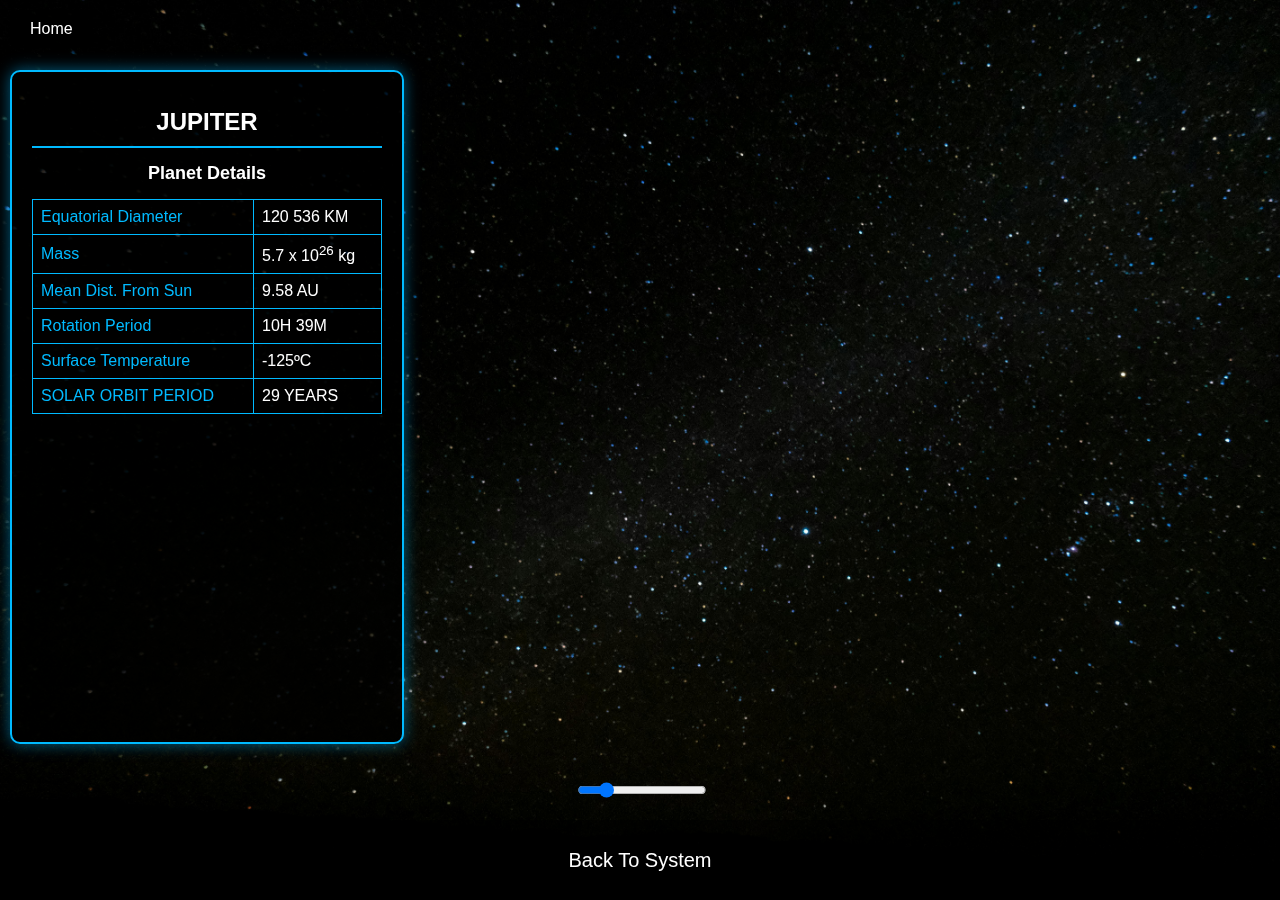
<file: html/saturn.html>
<!DOCTYPE html>
<html lang="en">

<head>
    <meta charset="UTF-8">
    <meta name="viewport" content="width=device-width, initial-scale=1.0">
    <title>Solar System Model</title>
    <style>
        html,
        body {
            margin: 0;
            padding: 0;
            height: 100%;
            width: 100%;
            background: url('../models/stars.jpg') no-repeat center center fixed;
            background-size: cover;
        }

        #container3D {
            position: absolute;
            top: 0;
            left: 0;
            width: 100%;
            height: 100%;
        }

        /* Futuristic card style */
        .card {
            position: fixed;
            top: 70px;
            /* Set below the Home button */
            left: 10px;
            /* Align to the left of the screen */
            width: 350px;
            background-color: rgba(0, 0, 0, 0.8);
            border: 2px solid #00baff;
            padding: 20px;
            border-radius: 10px;
            box-shadow: 0 0 15px rgba(0, 186, 255, 0.5);
            font-family: 'Arial', sans-serif;
            color: #fff;
            text-align: center;
            z-index: 99;
            height: 70%;
        }

        .card h1 {
            font-size: 24px;
            margin-bottom: 10px;
            border-bottom: 2px solid #00baff;
            padding-bottom: 10px;
            text-transform: uppercase;
        }

        .card h2 {
            font-size: 18px;
            margin-bottom: 15px;
        }

        .card table {
            width: 100%;
            border-collapse: collapse;
            margin-top: 10px;
        }

        .card table td {
            border: 1px solid #00baff;
            padding: 8px;
            text-align: left;
        }

        .card table td:first-child {
            color: #00baff;
        }

        /* Planet panel style */
        #planet-panel {
            position: fixed;
            bottom: 0;
            width: 100%;
            height: 80px;
            background-color: rgba(0, 0, 0, 0.5);
            display: flex;
            justify-content: center;
            align-items: center;
        }

        .planet-button {
            color: white;
            margin: 0 10px;
            background: transparent;
            border: none;
            cursor: pointer;
            font-size: 20px;
        }

        .open {
            transform: translateY(-80px);
            /* Example toggle behavior */
        }

        input[type="range"] {
            position: fixed;
            bottom: 100px;
            left: 50%;
            transform: translateX(-50%);
        }

        /* Home button styling */
        #toggle-panel {
            position: fixed;
            top: 10px;
            left: 10px;
            padding: 10px 20px;
            background-color: rgba(0, 0, 0, 0.7);
            color: white;
            border: none;
            border-radius: 5px;
            cursor: pointer;
            font-size: 16px;
            transition: background-color 0.3s ease, color 0.3s ease;
            /* Add transition */
        }

        #toggle-panel:hover {
            background-color: rgba(255, 255, 255, 0.8);
            color: black;
        }

        /* Modal styling */
        #modal {
            display: none;
            position: fixed;
            top: 50%;
            left: 50%;
            transform: translate(-50%, -50%);
            background-color: rgba(0, 0, 0, 0.8);
            padding: 20px;
            border-radius: 8px;
            z-index: 100;
        }

        #modal-image {
            width: 100%;
            height: auto;
        }
    </style>
</head>

<body>

    <div id="container3D"></div>

    <!-- Home button in top-left -->
    <a href="../index.html"><button id="toggle-panel">Home</button></a>

    <!-- Card with planetary details -->
    <div class="card">
        <h1>Jupiter</h1>
        <h2>Planet Details</h2>


        <table>
            <tr>
                <td>Equatorial Diameter</td>
                <td>120 536 KM</td>
            </tr>
            <tr>
                <td>Mass</td>
                <td>5.7 x 10<sup>26</sup> kg</td>
            </tr>
            <tr>
                <td>Mean Dist. From Sun</td>
                <td>9.58 AU</td>
            </tr>
            <tr>
                <td>Rotation Period</td>
                <td>10H 39M</td>
            </tr>
            <tr>
                <td>Surface Temperature</td>
                <td>-125ºC</td>
            </tr>
            <tr>
                <td>SOLAR ORBIT PERIOD</td>
                <td>29 YEARS</td>
            </tr>
        </table>
    </div>

    <div id="planet-panel" class="slider-panel">
        <a href="system.html"><button class="planet-button" data-planet="mercury">Back To System</button></a>
    </div>

    <!-- <div id="modal">
        <span id="close-modal">&times;</span>
        <img id="modal-image" src="Images/earth.jpg" alt="Planet Image" />
    </div> -->

    <!-- Speed slider -->
    <input id="speedRange" type="range" min="0.1" max="5" step="0.1" value="1" />

    <script src="../js/saturn.js" type="module"></script>
</body>

</html>
</file>
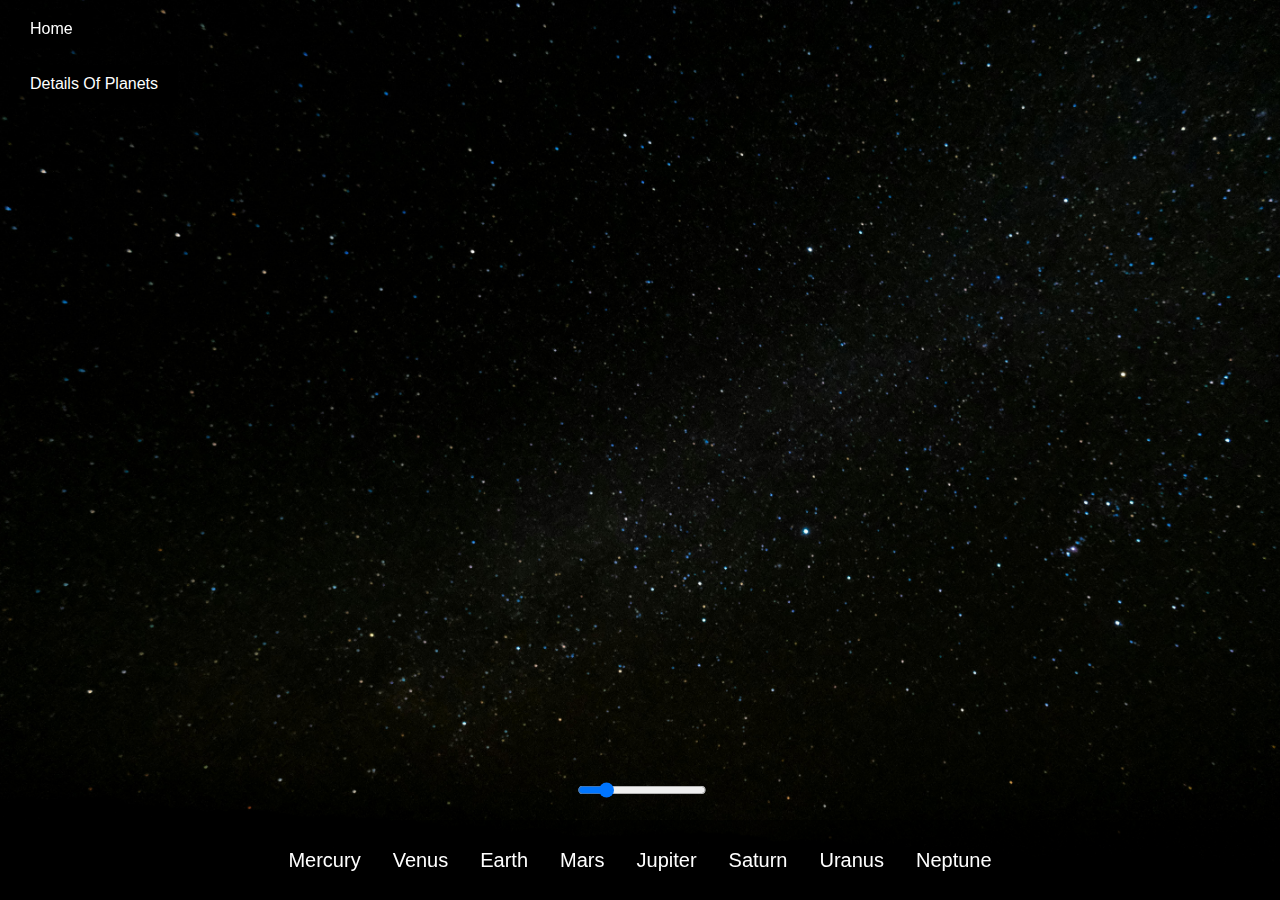
<file: html/system.html>
<!DOCTYPE html>
<html lang="en">

<head>
    <meta charset="UTF-8">
    <meta name="viewport" content="width=device-width, initial-scale=1.0">
    <title>Solar System Model</title>
    <style>
        html,
        body {
            margin: 0;
            padding: 0;
            height: 100%;
            width: 100%;
            background: url('../models/stars.jpg') no-repeat center center fixed;
            background-size: cover;
        }

        #container3D {
            position: absolute;
            top: 0;
            left: 0;
            width: 100%;
            height: 100%;
        }

        #modal {
            display: none;
            position: fixed;
            top: 50%;
            left: 50%;
            transform: translate(-50%, -50%);
            background-color: rgba(0, 0, 0, 0.8);
            padding: 20px;
            border-radius: 8px;
            z-index: 100;
        }

        #planet-panel {
            position: fixed;
            bottom: 0;
            width: 100%;
            height: 80px;
            background-color: rgba(0, 0, 0, 0.5);
            display: flex;
            justify-content: center;
            align-items: center;
        }

        .planet-button {
            color: white;
            margin: 0 10px;
            background: transparent;
            border: none;
            cursor: pointer;
            font-size: 20px;
        }

        .open {
            transform: translateY(-80px);
            /* Example toggle behavior */
        }

        input[type="range"] {
            position: fixed;
            bottom: 100px;
            left: 50%;
            transform: translateX(-50%);
        }

        /* Home button styling */
        #toggle-panel {
            position: fixed;
            top: 10px;
            left: 10px;
            padding: 10px 20px;
            background-color: rgba(0, 0, 0, 0.7);
            color: white;
            border: none;
            border-radius: 5px;
            cursor: pointer;
            font-size: 16px;
            transition: background-color 0.3s ease, color 0.3s ease;
            /* Add transition */
        }

        #toggle-panel:hover {
            background-color: rgba(255, 255, 255, 0.8);
            color: black;
        }


        #dtls {
            padding: 10px 20px;
            background-color: rgba(0, 0, 0, 0.7);
            color: white;
            border: none;
            border-radius: 5px;
            cursor: pointer;
            position: relative;
            top: 50px;
            font-size: 16px;
            transition: background-color 0.3s ease, color 0.3s ease;
        }

        #dtls:hover {
            background-color: rgba(255, 255, 255, 0.8);
            color: black;
        }
    </style>
</head>

<body>

    <div id="container3D"></div>

    <!-- Changed button label to "Home" and positioned in top-left -->
    <a href="../main.html"><button id="toggle-panel">Home</button></a>

    <a href="../index.html">
        <button class="planet-button" id="dtls" style="margin-top: 15px;">Details Of Planets</button>
    </a>

    <div id="planet-panel" class="slider-panel">
        <a href="mercury.html"><button class="planet-button" data-planet="mercury">Mercury</button></a>
        <a href="venus.html"><button class="planet-button" data-planet="venus">Venus</button></a>
        <a href="earth.html"><button class="planet-button" data-planet="earth">Earth</button></a>
        <a href="mars.html"><button class="planet-button" data-planet="mars">Mars</button></a>
        <a href="jupiter.html"><button class="planet-button" data-planet="jupiter">Jupiter</button></a>
        <a href="saturn.html"><button class="planet-button" data-planet="saturn">Saturn</button></a>
        <a href="uranus.html"><button class="planet-button" data-planet="uranus">Uranus</button></a>
        <a href="neptune.html"><button class="planet-button" data-planet="neptune">Neptune</button></a>
    </div>

    <div id="modal">
        <span id="close-modal">&times;</span>
        <img id="modal-image" alt="Planet Image" />
    </div>

    <!-- Speed slider -->
    <input id="speedRange" type="range" min="0.1" max="5" step="0.1" value="1" />

    <script src="../js/system.js" type="module"></script>
</body>

</html>
</file>
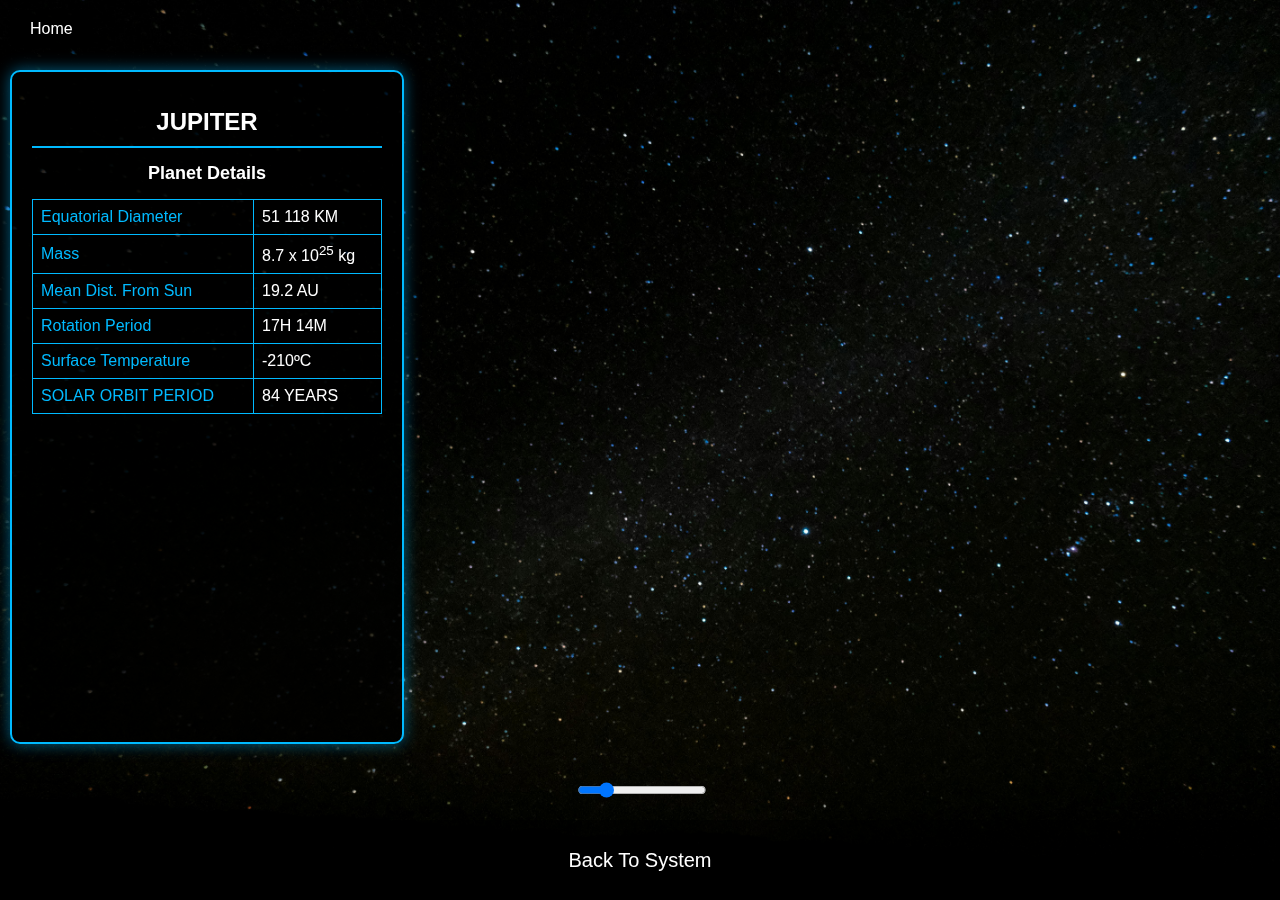
<file: html/uranus.html>
<!DOCTYPE html>
<html lang="en">

<head>
    <meta charset="UTF-8">
    <meta name="viewport" content="width=device-width, initial-scale=1.0">
    <title>Solar System Model</title>
    <style>
        html,
        body {
            margin: 0;
            padding: 0;
            height: 100%;
            width: 100%;
            background: url('../models/stars.jpg') no-repeat center center fixed;
            background-size: cover;
        }

        #container3D {
            position: absolute;
            top: 0;
            left: 0;
            width: 100%;
            height: 100%;
        }

        /* Futuristic card style */
        .card {
            position: fixed;
            top: 70px;
            /* Set below the Home button */
            left: 10px;
            /* Align to the left of the screen */
            width: 350px;
            background-color: rgba(0, 0, 0, 0.8);
            border: 2px solid #00baff;
            padding: 20px;
            border-radius: 10px;
            box-shadow: 0 0 15px rgba(0, 186, 255, 0.5);
            font-family: 'Arial', sans-serif;
            color: #fff;
            text-align: center;
            z-index: 99;
            height: 70%;
        }

        .card h1 {
            font-size: 24px;
            margin-bottom: 10px;
            border-bottom: 2px solid #00baff;
            padding-bottom: 10px;
            text-transform: uppercase;
        }

        .card h2 {
            font-size: 18px;
            margin-bottom: 15px;
        }

        .card table {
            width: 100%;
            border-collapse: collapse;
            margin-top: 10px;
        }

        .card table td {
            border: 1px solid #00baff;
            padding: 8px;
            text-align: left;
        }

        .card table td:first-child {
            color: #00baff;
        }

        /* Planet panel style */
        #planet-panel {
            position: fixed;
            bottom: 0;
            width: 100%;
            height: 80px;
            background-color: rgba(0, 0, 0, 0.5);
            display: flex;
            justify-content: center;
            align-items: center;
        }

        .planet-button {
            color: white;
            margin: 0 10px;
            background: transparent;
            border: none;
            cursor: pointer;
            font-size: 20px;
        }

        .open {
            transform: translateY(-80px);
            /* Example toggle behavior */
        }

        input[type="range"] {
            position: fixed;
            bottom: 100px;
            left: 50%;
            transform: translateX(-50%);
        }

        /* Home button styling */
        #toggle-panel {
            position: fixed;
            top: 10px;
            left: 10px;
            padding: 10px 20px;
            background-color: rgba(0, 0, 0, 0.7);
            color: white;
            border: none;
            border-radius: 5px;
            cursor: pointer;
            font-size: 16px;
            transition: background-color 0.3s ease, color 0.3s ease;
            /* Add transition */
        }

        #toggle-panel:hover {
            background-color: rgba(255, 255, 255, 0.8);
            color: black;
        }

        /* Modal styling */
        #modal {
            display: none;
            position: fixed;
            top: 50%;
            left: 50%;
            transform: translate(-50%, -50%);
            background-color: rgba(0, 0, 0, 0.8);
            padding: 20px;
            border-radius: 8px;
            z-index: 100;
        }

        #modal-image {
            width: 100%;
            height: auto;
        }
    </style>
</head>

<body>

    <div id="container3D"></div>

    <!-- Home button in top-left -->
    <a href="../index.html"><button id="toggle-panel">Home</button></a>

    <!-- Card with planetary details -->
    <div class="card">
        <h1>Jupiter</h1>
        <h2>Planet Details</h2>


        <table>
            <tr>
                <td>Equatorial Diameter</td>
                <td>51 118 KM</td>
            </tr>
            <tr>
                <td>Mass</td>
                <td>8.7 x 10<sup>25</sup> kg</td>
            </tr>
            <tr>
                <td>Mean Dist. From Sun</td>
                <td>19.2 AU</td>
            </tr>
            <tr>
                <td>Rotation Period</td>
                <td>17H 14M</td>
            </tr>
            <tr>
                <td>Surface Temperature</td>
                <td>-210ºC</td>
            </tr>
            <tr>
                <td>SOLAR ORBIT PERIOD</td>
                <td>84 YEARS</td>
            </tr>
        </table>
    </div>

    <div id="planet-panel" class="slider-panel">
        <a href="system.html"><button class="planet-button" data-planet="mercury">Back To System</button></a>
    </div>

    <!-- <div id="modal">
        <span id="close-modal">&times;</span>
        <img id="modal-image" src="Images/earth.jpg" alt="Planet Image" />
    </div> -->

    <!-- Speed slider -->
    <input id="speedRange" type="range" min="0.1" max="5" step="0.1" value="1" />

    <script src="../js/uranus.js" type="module"></script>
</body>

</html>
</file>
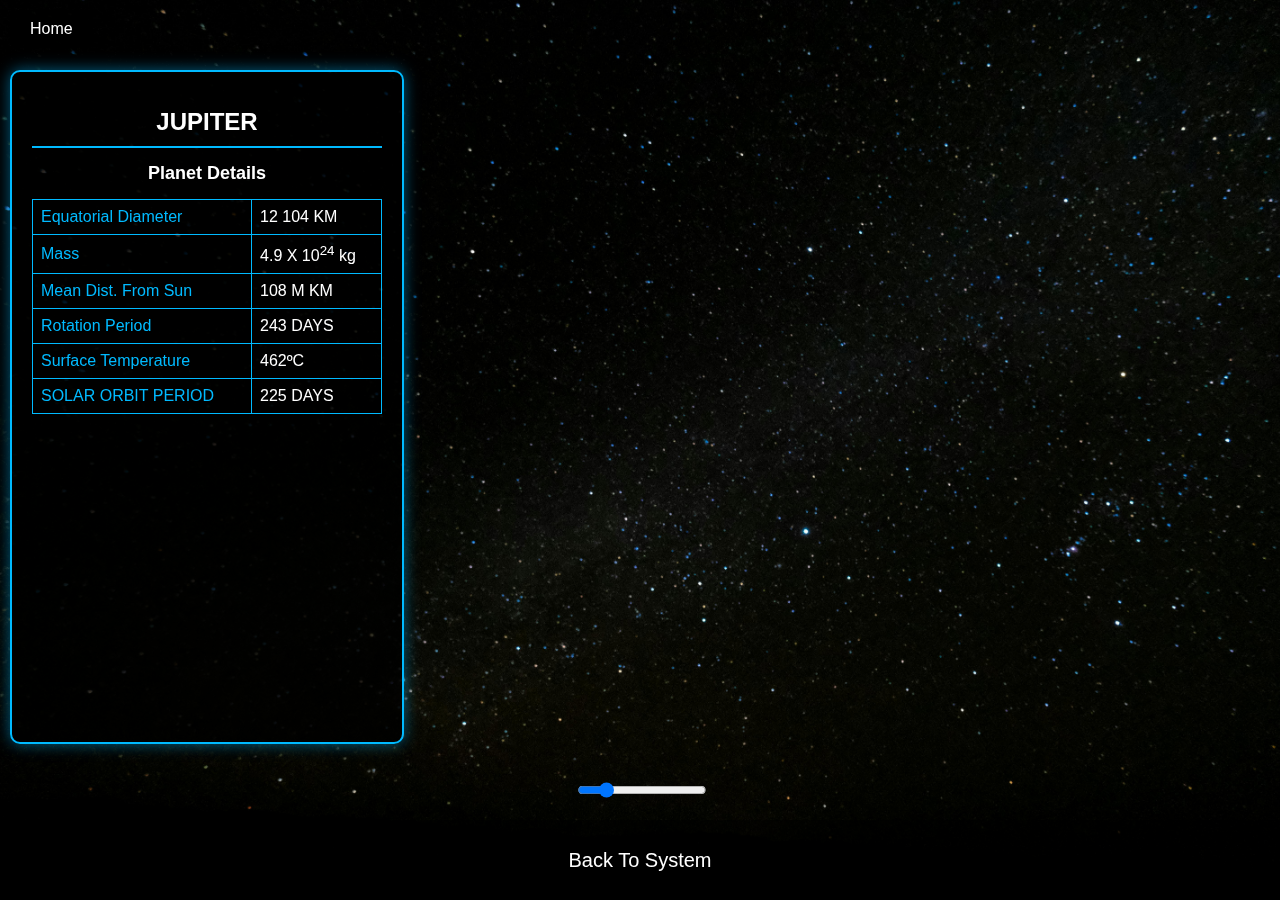
<file: html/venus.html>
<!DOCTYPE html>
<html lang="en">

<head>
    <meta charset="UTF-8">
    <meta name="viewport" content="width=device-width, initial-scale=1.0">
    <title>Solar System Model</title>
    <style>
        html,
        body {
            margin: 0;
            padding: 0;
            height: 100%;
            width: 100%;
            background: url('../models/stars.jpg') no-repeat center center fixed;
            background-size: cover;
        }

        #container3D {
            position: absolute;
            top: 0;
            left: 0;
            width: 100%;
            height: 100%;
        }

        /* Futuristic card style */
        .card {
            position: fixed;
            top: 70px;
            /* Set below the Home button */
            left: 10px;
            /* Align to the left of the screen */
            width: 350px;
            background-color: rgba(0, 0, 0, 0.8);
            border: 2px solid #00baff;
            padding: 20px;
            border-radius: 10px;
            box-shadow: 0 0 15px rgba(0, 186, 255, 0.5);
            font-family: 'Arial', sans-serif;
            color: #fff;
            text-align: center;
            z-index: 99;
            height: 70%;
        }

        .card h1 {
            font-size: 24px;
            margin-bottom: 10px;
            border-bottom: 2px solid #00baff;
            padding-bottom: 10px;
            text-transform: uppercase;
        }

        .card h2 {
            font-size: 18px;
            margin-bottom: 15px;
        }

        .card table {
            width: 100%;
            border-collapse: collapse;
            margin-top: 10px;
        }

        .card table td {
            border: 1px solid #00baff;
            padding: 8px;
            text-align: left;
        }

        .card table td:first-child {
            color: #00baff;
        }

        /* Planet panel style */
        #planet-panel {
            position: fixed;
            bottom: 0;
            width: 100%;
            height: 80px;
            background-color: rgba(0, 0, 0, 0.5);
            display: flex;
            justify-content: center;
            align-items: center;
        }

        .planet-button {
            color: white;
            margin: 0 10px;
            background: transparent;
            border: none;
            cursor: pointer;
            font-size: 20px;
        }

        .open {
            transform: translateY(-80px);
            /* Example toggle behavior */
        }

        input[type="range"] {
            position: fixed;
            bottom: 100px;
            left: 50%;
            transform: translateX(-50%);
        }

        /* Home button styling */
        #toggle-panel {
            position: fixed;
            top: 10px;
            left: 10px;
            padding: 10px 20px;
            background-color: rgba(0, 0, 0, 0.7);
            color: white;
            border: none;
            border-radius: 5px;
            cursor: pointer;
            font-size: 16px;
            transition: background-color 0.3s ease, color 0.3s ease;
            /* Add transition */
        }

        #toggle-panel:hover {
            background-color: rgba(255, 255, 255, 0.8);
            color: black;
        }

        /* Modal styling */
        #modal {
            display: none;
            position: fixed;
            top: 50%;
            left: 50%;
            transform: translate(-50%, -50%);
            background-color: rgba(0, 0, 0, 0.8);
            padding: 20px;
            border-radius: 8px;
            z-index: 100;
        }

        #modal-image {
            width: 100%;
            height: auto;
        }
    </style>
</head>

<body>

    <div id="container3D"></div>

    <!-- Home button in top-left -->
    <a href="../index.html"><button id="toggle-panel">Home</button></a>

    <!-- Card with planetary details -->
    <div class="card">
        <h1>Jupiter</h1>
        <h2>Planet Details</h2>


        <table>
            <tr>
                <td>Equatorial Diameter</td>
                <td>12 104 KM</td>
            </tr>
            <tr>
                <td>Mass</td>
                <td>4.9 X 10<sup>24</sup> kg</td>
            </tr>
            <tr>
                <td>Mean Dist. From Sun</td>
                <td>108 M KM</td>
            </tr>
            <tr>
                <td>Rotation Period</td>
                <td>243 DAYS</td>
            </tr>
            <tr>
                <td>Surface Temperature</td>
                <td>462ºC</td>
            </tr>
            <tr>
                <td>SOLAR ORBIT PERIOD</td>
                <td>225 DAYS</td>
            </tr>
        </table>
    </div>

    <div id="planet-panel" class="slider-panel">
        <a href="system.html"><button class="planet-button" data-planet="mercury">Back To System</button></a>
    </div>

    <!-- <div id="modal">
        <span id="close-modal">&times;</span>
        <img id="modal-image" src="Images/earth.jpg" alt="Planet Image" />
    </div> -->

    <!-- Speed slider -->
    <input id="speedRange" type="range" min="0.1" max="5" step="0.1" value="1" />

    <script src="../js/venus.js" type="module"></script>
</body>

</html>
</file>
<file: index.css>
@import url('https://fonts.googleapis.com/css2?family=Poppins:ital,wght@0,100;0,200;0,300;0,400;0,500;0,600;0,700;0,800;0,900;1,100;1,200;1,300;1,400;1,500;1,600;1,700;1,800;1,900&display=swap');
body{
    margin: 0;
    background-color: #bbbbbb;
    font-family: Poppins;
}
:root{
    --item1-transform: translateX(-100%) translateY(-5%) scale(1.5);
    --item1-filter: blur(30px);
    --item1-zIndex: 11;
    --item1-opacity: 0;

    --item2-transform: translateX(0);
    --item2-filter: blur(0px);
    --item2-zIndex: 10;
    --item2-opacity: 1;

    --item3-transform: translate(50%,10%) scale(0.8);
    --item3-filter: blur(10px);
    --item3-zIndex: 9;
    --item3-opacity: 1;

    --item4-transform: translate(90%,20%) scale(0.5);
    --item4-filter: blur(30px);
    --item4-zIndex: 8;
    --item4-opacity: 1;
    
    --item5-transform: translate(120%,30%) scale(0.3);
    --item5-filter: blur(40px);
    --item5-zIndex: 7;
    --item5-opacity: 0;
}
header{
    width: 1140px;
    max-width: 90%;
    display: flex;
    justify-content: space-between;
    margin: auto;
    height: 50px;
    align-items: center;
}
header .logo{
    font-weight: bold;
}

header nav a{
    margin-left: 30px;
    text-decoration: none;
    color: #555;
    font-weight: 500;
}

/* carousel */
.carousel{
    position: relative;
    height: 800px;
    overflow: hidden;
    margin-top: -50px;
}
.carousel .list{
    position: absolute;
    width: 1140px;
    max-width: 90%;
    height: 80%;
    left: 50%;
    transform: translateX(-50%);
}
.carousel .list .item{
    position: absolute;
    left: 0%;
    width: 70%;
    height: 100%;
    font-size: 15px;
    transition: left 0.5s, opacity 0.5s, width 0.5s;
}
.carousel .list .item:nth-child(n + 6){
    opacity: 0;
}
.carousel .list .item:nth-child(2){
    z-index: 10;
    transform: translateX(0);
}
.carousel .list .item img{
    width: 50%;
    position: absolute;
    right: 0;
    top: 50%;
    transform: translateY(-50%);
    transition: right 1.5s;
}

.carousel .list .item .introduce{
    opacity: 0;
    pointer-events: none;
}
.carousel .list .item:nth-child(2) .introduce{
    opacity: 1;
    pointer-events: auto;
    width: 400px;
    position: absolute;
    top: 50%;
    transform:  translateY(-50%);
    transition: opacity 0.5s;
}
.carousel .list .item .introduce .title{
    font-size: 2em;
    font-weight: 500;
    line-height: 1em;
}
.carousel .list .item .introduce .topic{
    font-size: 4em;
    font-weight: 500;
}
.carousel .list .item .introduce .des{
    font-size: small;
    color: rgba(63, 63, 63, 0.6);
}
.carousel .list .item .introduce .seeMore{
    font-family: Poppins;
    margin-top: 1.2em;
    padding: 5px 0;
    border: none;
    border-bottom: 1px solid #555;
    background-color: transparent;
    font-weight: bold;
    letter-spacing: 3px;
    transition: background 0.5s;
}
.carousel .list .item .introduce .seeMore:hover{
    background: #eee;
}
.carousel .list .item:nth-child(1){
    transform: var(--item1-transform);
    filter: var(--item1-filter);
    z-index: var(--item1-zIndex);
    opacity: var(--item1-opacity);
    pointer-events: none;
}
.carousel .list .item:nth-child(3){
    transform: var(--item3-transform);
    filter: var(--item3-filter);
    z-index: var(--item3-zIndex);
}
.carousel .list .item:nth-child(4){
    transform: var(--item4-transform);
    filter: var(--item4-filter);
    z-index: var(--item4-zIndex);
}
.carousel .list .item:nth-child(5){
    transform: var(--item5-transform);
    filter: var(--item5-filter);
    opacity: var(--item5-opacity);
    pointer-events: none;
}
/* animation text in item2 */
.carousel .list .item:nth-child(2) .introduce .title,
.carousel .list .item:nth-child(2) .introduce .topic,
.carousel .list .item:nth-child(2) .introduce .des,
.carousel .list .item:nth-child(2) .introduce .seeMore{
    opacity: 0;
    animation: showContent 0.5s 1s ease-in-out 1 forwards;
}
@keyframes showContent{
    from{
        transform: translateY(-30px);
        filter: blur(10px);
    }to{
        transform: translateY(0);
        opacity: 1;
        filter: blur(0px);
    }
}
.carousel .list .item:nth-child(2) .introduce .topic{
    animation-delay: 1.2s;
}
.carousel .list .item:nth-child(2) .introduce .des{
    animation-delay: 1.4s;
}
.carousel .list .item:nth-child(2) .introduce .seeMore{
    animation-delay: 1.6s;
}
/* next click */
.carousel.next .item:nth-child(1){
    animation: transformFromPosition2 0.5s ease-in-out 1 forwards;
}
@keyframes transformFromPosition2{
    from{
        transform: var(--item2-transform);
        filter: var(--item2-filter);
        opacity: var(--item2-opacity);
    }
}
.carousel.next .item:nth-child(2){
    animation: transformFromPosition3 0.7s ease-in-out 1 forwards;
}
@keyframes transformFromPosition3{
    from{
        transform: var(--item3-transform);
        filter: var(--item3-filter);
        opacity: var(--item3-opacity);
    }
}
.carousel.next .item:nth-child(3){
    animation: transformFromPosition4 0.9s ease-in-out 1 forwards;
}
@keyframes transformFromPosition4{
    from{
        transform: var(--item4-transform);
        filter: var(--item4-filter);
        opacity: var(--item4-opacity);
    }
}
.carousel.next .item:nth-child(4){
    animation: transformFromPosition5 1.1s ease-in-out 1 forwards;
}
@keyframes transformFromPosition5{
    from{
        transform: var(--item5-transform);
        filter: var(--item5-filter);
        opacity: var(--item5-opacity);
    }
}
/* previous */
.carousel.prev .list .item:nth-child(5){
    animation: transformFromPosition4 0.5s ease-in-out 1 forwards;
}
.carousel.prev .list .item:nth-child(4){
    animation: transformFromPosition3 0.7s ease-in-out 1 forwards;
}
.carousel.prev .list .item:nth-child(3){
    animation: transformFromPosition2 0.9s ease-in-out 1 forwards;
}
.carousel.prev .list .item:nth-child(2){
    animation: transformFromPosition1 1.1s ease-in-out 1 forwards;
}
@keyframes transformFromPosition1{
    from{
        transform: var(--item1-transform);
        filter: var(--item1-filter);
        opacity: var(--item1-opacity);        
    }
}

/* detail  */
.carousel .list .item .detail{
    opacity: 0;
    pointer-events: none;
}
/* showDetail */
.carousel.showDetail .list .item:nth-child(3),
.carousel.showDetail .list .item:nth-child(4){
    left: 100%;
    opacity: 0;
    pointer-events: none;
}
.carousel.showDetail .list .item:nth-child(2){
    width: 100%;
}
.carousel.showDetail .list .item:nth-child(2) .introduce{
    opacity: 0;
    pointer-events: none;
}
.carousel.showDetail .list .item:nth-child(2) img{
    right: 50%;
}
.carousel.showDetail .list .item:nth-child(2) .detail{
    opacity: 1;
    width: 50%;
    position: absolute;
    right: 0;
    top: 50%;
    transform: translateY(-50%);
    text-align: right;
    pointer-events: auto;
}
.carousel.showDetail .list .item:nth-child(2) .detail .title{
    font-size: 4em;
}
.carousel.showDetail .list .item:nth-child(2) .detail .specifications{
    display: flex;
    gap: 10px;
    width: 100%;
    border-top: 1px solid #5553;
    margin-top: 20px;
}
.carousel.showDetail .list .item:nth-child(2) .detail .specifications div{
    width: 90px;
    text-align: center;
    flex-shrink: 0;
}
.carousel.showDetail .list .item:nth-child(2) .detail .specifications div p:nth-child(1){
    font-weight: bold;
}
.carousel.carousel.showDetail .list .item:nth-child(2) .checkout button{
    font-family: Poppins;
    background-color: transparent;
    border: 1px solid #5555;
    margin-left: 5px;
    padding: 5px 10px;
    letter-spacing: 2px;
    font-weight: 500;
}
.carousel.carousel.showDetail .list .item:nth-child(2) .checkout button:nth-child(2){
    background-color: #693EFF;
    color: #eee;
}
.carousel.showDetail .list .item:nth-child(2) .detail  .title,
.carousel.showDetail .list .item:nth-child(2) .detail  .des,
.carousel.showDetail .list .item:nth-child(2) .detail .specifications,
.carousel.showDetail .list .item:nth-child(2) .detail .checkout{
    opacity: 0;
    animation: showContent 0.5s 1s ease-in-out 1 forwards;
}
.carousel.showDetail .list .item:nth-child(2) .detail  .des{
    animation-delay: 1.2s;
}
.carousel.showDetail .list .item:nth-child(2) .detail .specifications{
    animation-delay: 1.4s;
}
.carousel.showDetail .list .item:nth-child(2) .detail .checkout{
    animation-delay: 1.6s;
}
.arrows{
    position: absolute;
    bottom: 10px;
    width: 1140px;
    max-width: 90%;
    display: flex;
    justify-content: space-between;
    left: 50%;
    transform: translateX(-50%);
}
#prev,
#next{
    width: 40px;
    height: 40px;
    border-radius: 50%;
    font-family: monospace;
    border: 1px solid #5555;
    font-size: large;
    bottom: 20%;
    left: 10%;
}
#next{
    left: unset;
    right: 10%;
}
#back{
    position: absolute;
    z-index: 100;
    bottom: 0%;
    left: 50%;
    transform: translateX(-50%);
    border: none;
    border-bottom: 1px solid #555;
    font-family: Poppins;
    font-weight: bold;
    letter-spacing: 3px;
    background-color: transparent;
    padding: 10px;
    /* opacity: 0; */
    transition: opacity 0.5s;
}
.carousel.showDetail #back{
    opacity: 1;
}
.carousel.showDetail #prev,
.carousel.showDetail #next{
    opacity: 0;
    pointer-events: none;
}
.carousel::before{
    width: 500px;
    height: 300px;
    content: '';
    background-image: linear-gradient(70deg, #DC422A, blue);
    position: absolute;
    z-index: -1;
    border-radius: 20% 30% 80% 10%;
    filter: blur(150px);
    top: 50%;
    left: 50%;
    transform: translate(-10%, -50%);
    transition: 1s;
}
.carousel.showDetail::before{
    transform: translate(-100%, -50%) rotate(90deg);
    filter: blur(130px);
}
@media screen and (max-width: 991px){
    /* ipad, tablets */
    .carousel .list .item{
        width: 90%;
    }
    .carousel.showDetail .list .item:nth-child(2) .detail .specifications{
        overflow: auto;
    }
    .carousel.showDetail .list .item:nth-child(2) .detail .title{
        font-size: 2em;
    }
}
@media screen and (max-width: 767px){
    /* mobile */
    .carousel{
        height: 600px;
    }
    .carousel .list .item{
        width: 100%;
        font-size: 10px;
    }
    
    .carousel .list{
        height: 100%;
    }
    .carousel .list .item:nth-child(2) .introduce{
        width: 50%;
    }
    
    .carousel .list .item img{
        width: 40%;
    }
    .carousel.showDetail .list .item:nth-child(2) .detail{
        backdrop-filter: blur(10px);
        font-size: small;
    }
    .carousel .list .item:nth-child(2) .introduce .des,
    .carousel.showDetail .list .item:nth-child(2) .detail .des{
        height: 100px;
        overflow: auto;
    }
    .carousel.showDetail .list .item:nth-child(2) .detail .checkout{
        display: flex;
        width: max-content;
        float: right;
    }
}
.help-btn{
    background-color: rgb(255, 246, 246);
    color: rgb(0, 0, 0);
    padding: 16px 30px;
    border-radius: 40px;
    font-size: 16px;
    border: none;
    position: fixed;
    top: 30px;
    right: 60px;
    cursor: pointer;
}
.back-btn{
    background-color: rgb(0, 0, 0);
    color: rgb(255, 255, 255);
    padding: 16px 30px;
    border-radius: 40px;
    font-size: 16px;
    border: none;
    position: fixed;
    top: 30px;
    left: 30px;
    cursor: pointer;
}
</file>
<file: main.css>
body {
    margin: 0;
    font-family: Arial, sans-serif;
    background-color: black;
    color: #fff;
}

.card-header{
    position: relative;
    
}


nav li {
    display: inline-block;
    margin: 0 1rem;
}
header {
    background-color: #7a7a7a44;
    color: #fff;
    padding: 20px;
    margin-top: 20px;
    margin-left: 90px;
    margin-right: 90px;
    text-align: center;
    border-radius: 100px;
    
}
nav ul {
    list-style: none;
    padding : 0;
    margin: 0;
}
nav a {
    color: #fff;
    text-decoration: none;
}   
body {
    margin: 0;
    font-family: Arial, sans-serif;
    background-color: black;
    color: #fff;
}

.bg {
    position: relative;
    text-align: center;
    color: white;
}

.bg-img {
    width: 100%;
    height: auto;
    opacity: 0.5;
}

.content {
    position: absolute;
    top: 50%;
    left: 50%;
    transform: translate(-50%, -50%);
}

.btn {
    background-color: #ffffff;
    border: none;
    color: rgb(0, 0, 0);
    padding: 15px 32px;
    text-align: center;
    text-decoration: none;
    display: inline-block;
    font-size: 16px;
    margin: 4px 2px;
    cursor: pointer;
    border-radius:50px;
}
.help-btn{
    background-color: rgb(255, 246, 246);
    color: rgb(0, 0, 0);
    padding: 16px 30px;
    border-radius: 40px;
    font-size: 16px;
    border: none;
    position: fixed;
    bottom: 60px;
    right: 60px;
    cursor: pointer;
}
</file>
